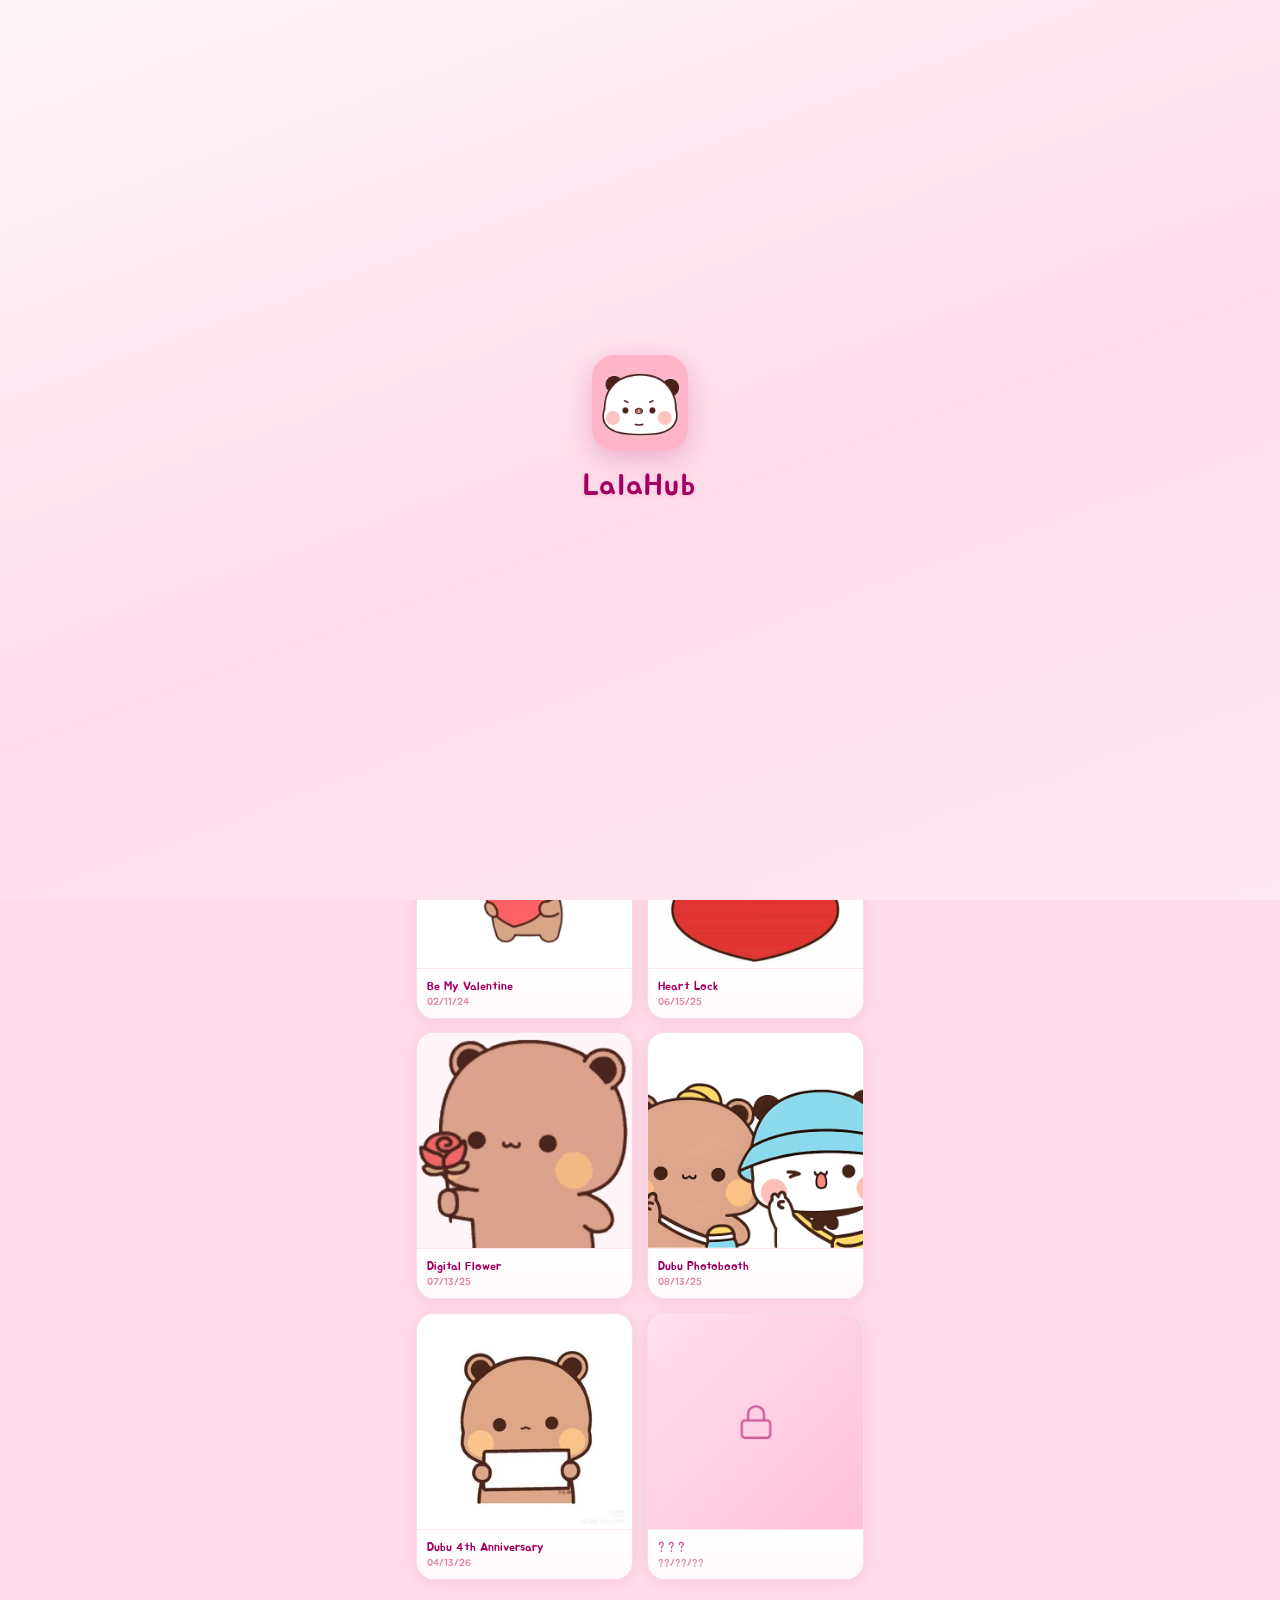
<file: index.html>
<!DOCTYPE html>
<html lang="en">

<head>
  <meta charset="UTF-8" />
  <meta name="viewport"
    content="width=device-width, initial-scale=1.0, maximum-scale=1.0, user-scalable=no, viewport-fit=cover" />
  <meta name="theme-color" content="#f78da7">
  <meta name="apple-mobile-web-app-capable" content="yes">
  <meta name="apple-mobile-web-app-status-bar-style" content="black-translucent">
  <meta name="apple-mobile-web-app-title" content="LalaHub">
  <link rel="preload" href="fonts/Jua-Regular.woff2" as="font" type="font/woff2" crossorigin>
  <title>LalaHub</title>
  <link rel="stylesheet" href="style.css" />
  <link rel="manifest" href="manifest.json" />
  <link rel="icon" sizes="192x192" href="icon-192.png" />
  <link rel="icon" sizes="512x512" href="icon-512.png" />
  <link rel="apple-touch-icon" sizes="180x180" href="icon-180.png" />
</head>

<body>
  <audio id="bg-music" loop preload="auto">
    <source src="music.mp3" type="audio/mpeg" />
  </audio>

  <header class="app-header">
    <div class="header-inner">
      <img src="icon-192.png" alt="LalaHub" class="header-logo" />
      <h1 class="header-title">LalaHub</h1>
      <button id="force-update" class="update-icon" aria-label="Force update">
        <svg xmlns="http://www.w3.org/2000/svg" width="18" height="18" viewBox="0 0 24 24" fill="none"
          stroke="currentColor" stroke-width="2" stroke-linecap="round" stroke-linejoin="round">
          <path d="M21 12a9 9 0 1 1-9-9c2.52 0 4.93 1 6.74 2.74L21 8" />
          <path d="M21 3v5h-5" />
        </svg>
      </button>
    </div>
  </header>

  <div class="deco-bg" aria-hidden="true">
    <span class="dh dh1">
      <svg xmlns="http://www.w3.org/2000/svg" viewBox="0 0 24 24" fill="currentColor">
        <path
          d="M12 21.35l-1.45-1.32C5.4 15.36 2 12.28 2 8.5 2 5.42 4.42 3 7.5 3c1.74 0 3.41.81 4.5 2.09C13.09 3.81 14.76 3 16.5 3 19.58 3 22 5.42 22 8.5c0 3.78-3.4 6.86-8.55 11.54L12 21.35z" />
      </svg>
    </span>
    <span class="dh dh2">
      <svg xmlns="http://www.w3.org/2000/svg" viewBox="0 0 24 24" fill="currentColor">
        <path
          d="M19 9l1.25-2.75L23 5l-2.75-1.25L19 1l-1.25 2.75L15 5l2.75 1.25L19 9zm-7.5.5L9 4 6.5 9.5 1 12l5.5 2.5L9 20l2.5-5.5L17 12l-5.5-2.5zM19 15l-1.25 2.75L15 19l2.75 1.25L19 23l1.25-2.75L23 19l-2.75-1.25L19 15z" />
      </svg>
    </span>
    <span class="dh dh3">
      <svg xmlns="http://www.w3.org/2000/svg" viewBox="0 0 24 24" fill="currentColor">
        <path
          d="M12 21.35l-1.45-1.32C5.4 15.36 2 12.28 2 8.5 2 5.42 4.42 3 7.5 3c1.74 0 3.41.81 4.5 2.09C13.09 3.81 14.76 3 16.5 3 19.58 3 22 5.42 22 8.5c0 3.78-3.4 6.86-8.55 11.54L12 21.35z" />
      </svg>
    </span>
    <span class="dh dh4">
      <svg xmlns="http://www.w3.org/2000/svg" viewBox="0 0 24 24" fill="currentColor">
        <path d="M12 17.27L18.18 21l-1.64-7.03L22 9.24l-7.19-.61L12 2 9.19 8.63 2 9.24l5.46 4.73L5.82 21z" />
      </svg>
    </span>
    <span class="dh dh5">
      <svg xmlns="http://www.w3.org/2000/svg" viewBox="0 0 24 24" fill="currentColor">
        <path
          d="M12 21.35l-1.45-1.32C5.4 15.36 2 12.28 2 8.5 2 5.42 4.42 3 7.5 3c1.74 0 3.41.81 4.5 2.09C13.09 3.81 14.76 3 16.5 3 19.58 3 22 5.42 22 8.5c0 3.78-3.4 6.86-8.55 11.54L12 21.35z" />
      </svg>
    </span>
  </div>

  <main class="content">

    <section class="section">
      <div class="section-header">
        <span class="section-icon">
          <svg xmlns="http://www.w3.org/2000/svg" viewBox="0 0 24 24" fill="currentColor">
            <path
              d="M21.58 16.09l-1.09-7.66C20.21 6.46 18.52 5 16.53 5H7.47C5.48 5 3.79 6.46 3.51 8.43l-1.09 7.66C2.2 17.63 3.39 19 4.94 19c.68 0 1.32-.27 1.8-.75L9 16h6l2.25 2.25c.48.48 1.13.75 1.8.75 1.56 0 2.75-1.37 2.53-2.91zM11 11H9v2H8v-2H6v-1h2V8h1v2h2v1zm4 1c-.55 0-1-.45-1-1s.45-1 1-1 1 .45 1 1-.45 1-1 1zm2-3c-.55 0-1-.45-1-1s.45-1 1-1 1 .45 1 1-.45 1-1 1z" />
          </svg>
        </span>
        <span class="section-title">Games</span>
      </div>
      <div class="grid">
        <div class="game-card">
          <a href="Dubu_Memory_Match/index.html">
            <div class="card-img-wrap">
              <img src="Hub_Images/Dubu_Memory_Match.png" alt="Dubu Memory Match" loading="lazy" />
            </div>
            <div class="card-info">
              <p class="card-name">Dubu Memory Match</p>
              <p class="card-date">09/17/24</p>
            </div>
          </a>
        </div>
        <div class="game-card">
          <a href="Guess_Bubus_Emotions/index.html">
            <div class="card-img-wrap">
              <img src="Hub_Images/Guess_Bubus_Emotions.png" alt="Guess Bubu's Emotions" loading="lazy" />
            </div>
            <div class="card-info">
              <p class="card-name">Guess Bubu's Emotions</p>
              <p class="card-date">10/06/24</p>
            </div>
          </a>
        </div>
        <div class="game-card">
          <a href="Dubu_Maze/index.html">
            <div class="card-img-wrap">
              <img src="Hub_Images/Dubu_Maze.png" alt="Dubu Maze" loading="lazy" />
            </div>
            <div class="card-info">
              <p class="card-name">Dubu Maze</p>
              <p class="card-date">09/02/25</p>
            </div>
          </a>
        </div>
      </div>
    </section>

    <section class="section">
      <div class="section-header">
        <span class="section-icon">
          <svg xmlns="http://www.w3.org/2000/svg" viewBox="0 0 24 24" fill="currentColor">
            <path
              d="M19 9l1.25-2.75L23 5l-2.75-1.25L19 1l-1.25 2.75L15 5l2.75 1.25L19 9zm-7.5.5L9 4 6.5 9.5 1 12l5.5 2.5L9 20l2.5-5.5L17 12l-5.5-2.5zM19 15l-1.25 2.75L15 19l2.75 1.25L19 23l1.25-2.75L23 19l-2.75-1.25L19 15z" />
          </svg>
        </span>
        <span class="section-title">Specials</span>
      </div>
      <div class="grid">
        <div class="game-card">
          <a href="Be_My_Valentine/index.html">
            <div class="card-img-wrap">
              <img src="Hub_Images/Be_My_Valentine.png" alt="Be My Valentine" loading="lazy" />
            </div>
            <div class="card-info">
              <p class="card-name">Be My Valentine</p>
              <p class="card-date">02/11/24</p>
            </div>
          </a>
        </div>
        <div class="game-card">
          <a href="Heart_Lock/index.html">
            <div class="card-img-wrap">
              <img src="Hub_Images/Heart_Lock.png" alt="Heart Lock" loading="lazy" />
            </div>
            <div class="card-info">
              <p class="card-name">Heart Lock</p>
              <p class="card-date">06/15/25</p>
            </div>
          </a>
        </div>
        <div class="game-card">
          <a href="Digital_Flower/index.html">
            <div class="card-img-wrap">
              <img src="Hub_Images/Digital_Flower.png" alt="Digital Flower" loading="lazy" />
            </div>
            <div class="card-info">
              <p class="card-name">Digital Flower</p>
              <p class="card-date">07/13/25</p>
            </div>
          </a>
        </div>
        <div class="game-card">
          <a href="Dubu_Photobooth/index.html">
            <div class="card-img-wrap">
              <img src="Hub_Images/Dubu_Photobooth.png" alt="Dubu Photobooth" loading="lazy" />
            </div>
            <div class="card-info">
              <p class="card-name">Dubu Photobooth</p>
              <p class="card-date">08/13/25</p>
            </div>
          </a>
        </div>
        <div class="game-card">
          <a href="Dubu_4Anniversary/index.html">
            <div class="card-img-wrap">
              <img src="Hub_Images/Dubu_4Anniversary.jpg" alt="Dubu 4th Anniversary" loading="lazy" />
            </div>
            <div class="card-info">
              <p class="card-name">Dubu 4th Anniversary</p>
              <p class="card-date">04/13/26</p>
            </div>
          </a>
        </div>
        <div class="game-card game-card--secret" id="secret-card">
          <a href="secret/index.html">
            <div class="card-img-wrap card-img-wrap--locked">
              <span class="lock-icon">
                <svg xmlns="http://www.w3.org/2000/svg" viewBox="0 0 24 24" fill="none" stroke="currentColor"
                  stroke-width="1.5" stroke-linecap="round" stroke-linejoin="round">
                  <rect x="3" y="11" width="18" height="11" rx="2" />
                  <path d="M7 11V7a5 5 0 0 1 10 0v4" />
                </svg>
              </span>
            </div>
            <div class="card-info">
              <p class="card-name card-name--secret">???</p>
              <p class="card-date">??/??/??</p>
            </div>
          </a>
        </div>
      </div>
    </section>

  </main>

  <script src="script.js"></script>
  <script>
    if ('serviceWorker' in navigator) {
      navigator.serviceWorker.register('service-worker.js');
    }
  </script>
</body>

</html>
</file>
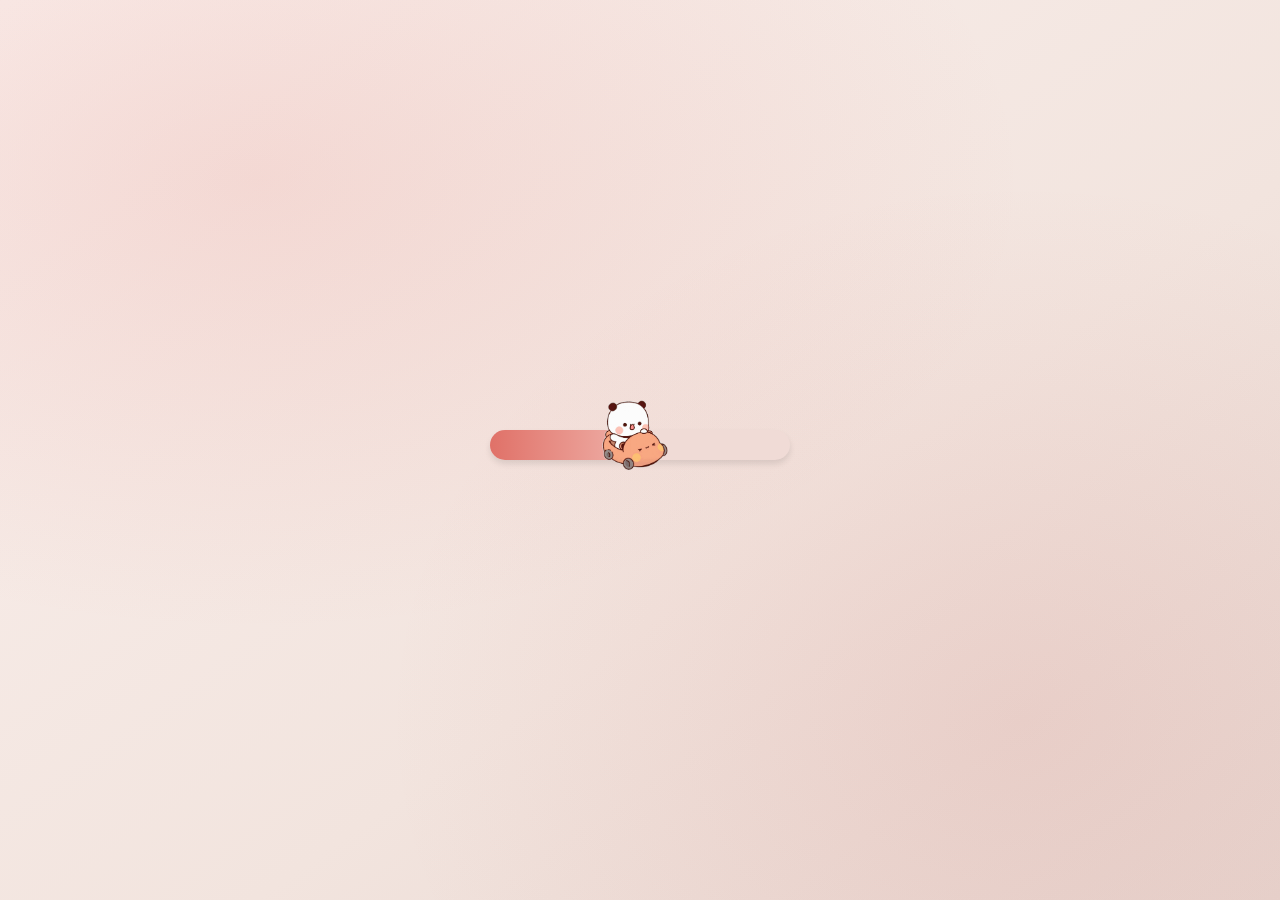
<file: Be_My_Valentine/index.html>
<!DOCTYPE html>
<html lang="en">

<head>
  <meta charset="UTF-8" />
  <meta name="viewport" content="width=device-width, initial-scale=1.0, maximum-scale=1.0, user-scalable=no, viewport-fit=cover" />
  <meta name="apple-mobile-web-app-capable" content="yes" />
  <meta name="apple-mobile-web-app-status-bar-style" content="default" />
  <meta name="theme-color" content="#faf0ed" />
  <link rel="manifest" href="manifest.json" />
  <title>Valentine's Date</title>
  <link rel="stylesheet" href="styles.css" />
</head>

<body oncontextmenu="return false">

  <!-- SVG sprite -->
  <svg style="display:none" aria-hidden="true" xmlns="http://www.w3.org/2000/svg">
    <defs>
      <symbol id="ico-heart" viewBox="0 0 20 18">
        <path
          d="M10 16.5C10 16.5 2 11 2 6C2 3.8 3.8 2 6 2C7.5 2 9 2.8 10 4C11 2.8 12.5 2 14 2C16.2 2 18 3.8 18 6C18 11 10 16.5 10 16.5Z" />
      </symbol>
    </defs>
  </svg>

  <!-- Decorative floating hearts -->
  <div class="bg-deco" aria-hidden="true">
    <svg class="deco-h deco-h--lg">
      <use href="#ico-heart" />
    </svg>
    <svg class="deco-h deco-h--md">
      <use href="#ico-heart" />
    </svg>
    <svg class="deco-h deco-h--sm">
      <use href="#ico-heart" />
    </svg>
    <svg class="deco-h deco-h--xs">
      <use href="#ico-heart" />
    </svg>
  </div>

  <!-- Loading screen -->
  <div id="loading-screen">
    <div class="progress-container">
      <div class="progress-wrapper">
        <div class="progress-bar" id="progress-fill"></div>
      </div>
      <img src="../loadingscreen.png" alt="" id="progress-icon">
      <div class="tap-text">Tap to continue</div>
    </div>
  </div>

  <audio id="bg-music" src="music.mp3" loop playsinline></audio>

  <button id="exit-button" class="hidden" onclick="exitGame()">
    <svg width="16" height="16" viewBox="0 0 24 24" fill="none" stroke="currentColor" stroke-width="2.5"
      stroke-linecap="round" stroke-linejoin="round">
      <path d="M3 12L12 3l9 9" />
      <path d="M5 10v9a1 1 0 0 0 1 1h4v-5h4v5h4a1 1 0 0 0 1-1v-9" />
    </svg>
    HOME
  </button>

  <!-- Index page -->
  <div id="page-index" class="page active">
    <div class="header">
      <video class="responsive-video" src="images/VALENTINE.mp4" muted loop playsinline></video>
      <p>WILL YOU BE MY VALENTINE?</p>
    </div>
    <div class="button-container">
      <button class="button btn-yes" id="yes-button" onclick="goTo('yes')">YES</button>
      <button class="button btn-no" onclick="handleNoClick()">NO</button>
    </div>
  </div>

  <!-- No page 1 -->
  <div id="page-no1" class="page">
    <div class="header">
      <p>WILL YOU BE MY VALENTINE?</p>
    </div>
    <div class="button-container">
      <button class="button btn-yes" onclick="goTo('yes')">YES</button>
      <button class="button btn-no" id="no-button-1" onclick="handleNoClick()">NO</button>
    </div>
    <div class="img-message">
      <p>I think you missed clicked 😅</p>
      <video class="responsive-video" src="images/NO1.mp4" muted loop playsinline></video>
    </div>
  </div>

  <!-- No page 2 -->
  <div id="page-no2" class="page">
    <div class="header">
      <p>WILL YOU BE MY VALENTINE?</p>
    </div>
    <div class="button-container">
      <button class="button btn-yes" onclick="goTo('yes')">YES</button>
      <button class="button btn-no" id="no-button-2" onclick="handleNoClick()">NO</button>
    </div>
    <div class="img-message">
      <p>You don't love me anymore? 😟</p>
      <video class="responsive-video" src="images/NO2.mp4" muted loop playsinline></video>
    </div>
  </div>

  <!-- No page 3 -->
  <div id="page-no3" class="page">
    <div class="header">
      <p>WILL YOU BE MY VALENTINE?</p>
    </div>
    <div class="button-container">
      <button class="button btn-yes" onclick="goTo('yes')">YES</button>
      <button class="button btn-yes-soft" onclick="goTo('yes')">YES</button>
    </div>
    <div class="img-message">
      <p>I know you're just messing with me 😚</p>
      <video class="responsive-video" src="images/NO3.mp4" muted loop playsinline></video>
    </div>
  </div>

  <!-- Yes page -->
  <div id="page-yes" class="page">
    <div class="header">
      <p>WILL YOU BE MY VALENTINE?</p>
    </div>
    <div class="button-container">
      <button class="button btn-yes" onclick="goTo('yes')">YES</button>
      <button class="button faded-button" onclick="resetGame()">LET ME THINK AGAIN</button>
    </div>
    <div id="fancy-message">
      <p>YEHEYY!!! 🎉 THANK YOU, MY BUBU!! 🥳💖</p>
      <video class="responsive-video" src="images/YES.mp4" muted loop playsinline></video>
    </div>
  </div>

  <script src="script.js"></script>
</body>

</html>
</file>
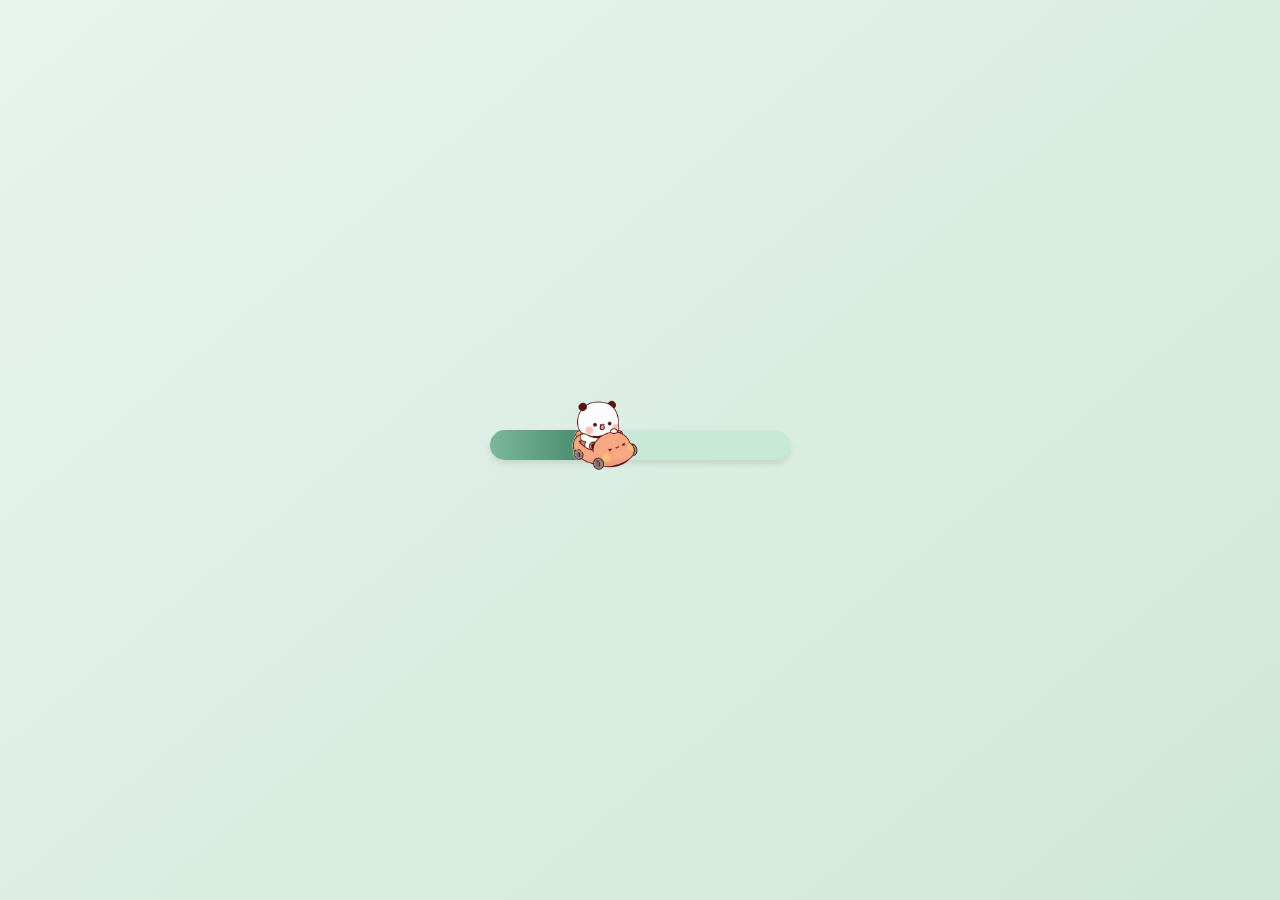
<file: Digital_Flower/index.html>
<!DOCTYPE html>
<html lang="en">

<head>
  <meta charset="UTF-8" />
  <meta name="viewport"
    content="width=device-width, initial-scale=1.0, maximum-scale=1.0, user-scalable=no, viewport-fit=cover" />
  <meta name="theme-color" content="#e8f4ee" />
  <meta name="apple-mobile-web-app-capable" content="yes" />
  <meta name="apple-mobile-web-app-status-bar-style" content="black-translucent" />
  <meta name="apple-mobile-web-app-title" content="Flower For Bubu" />
  <title>Flower For Bubu</title>
  <link rel="manifest" href="manifest.json" />
  <link rel="stylesheet" href="styles.css" />
  <script>
    if ('serviceWorker' in navigator) {
      window.addEventListener('load', () => navigator.serviceWorker.register('./sw.js').catch(() => { }));
    }
  </script>
</head>

<body oncontextmenu="return false">

  <div id="loading-screen">
    <div class="progress-container">
      <div class="progress-wrapper">
        <div class="progress-bar" id="progress-fill"></div>
      </div>
      <img src="../loadingscreen.png" alt="loader icon" id="progress-icon" />
      <div class="tap-text">Tap to continue...</div>
    </div>
  </div>

  <audio id="bg-music" src="music.mp3" loop playsinline></audio>

  <button id="exit-btn" class="hidden" onclick="exitGame()">
    <svg width="16" height="16" viewBox="0 0 24 24" fill="none" stroke="currentColor" stroke-width="2.5"
      stroke-linecap="round" stroke-linejoin="round">
      <path d="M3 12L12 3l9 9" />
      <path d="M5 10v9a1 1 0 0 0 1 1h4v-5h4v5h4a1 1 0 0 0 1-1v-9" />
    </svg>
    HOME
  </button>

  <main class="card">
    <h2>
      <svg class="title-icon" width="26" height="26" viewBox="0 0 26 26" fill="none" xmlns="http://www.w3.org/2000/svg"
        aria-hidden="true">
        <ellipse cx="13" cy="6.5" rx="3.8" ry="5.5" fill="#7ab89a" opacity="0.92" />
        <ellipse cx="13" cy="19.5" rx="3.8" ry="5.5" fill="#7ab89a" opacity="0.92" />
        <ellipse cx="6.5" cy="13" rx="5.5" ry="3.8" fill="#7ab89a" opacity="0.92" />
        <ellipse cx="19.5" cy="13" rx="5.5" ry="3.8" fill="#7ab89a" opacity="0.92" />
        <ellipse cx="8.5" cy="8.5" rx="3.8" ry="5.5" fill="#5a9e7c" opacity="0.78" transform="rotate(45 8.5 8.5)" />
        <ellipse cx="17.5" cy="8.5" rx="3.8" ry="5.5" fill="#5a9e7c" opacity="0.78" transform="rotate(-45 17.5 8.5)" />
        <ellipse cx="8.5" cy="17.5" rx="3.8" ry="5.5" fill="#5a9e7c" opacity="0.78" transform="rotate(-45 8.5 17.5)" />
        <ellipse cx="17.5" cy="17.5" rx="3.8" ry="5.5" fill="#5a9e7c" opacity="0.78" transform="rotate(45 17.5 17.5)" />
        <circle cx="13" cy="13" r="4.2" fill="#3a7d60" />
      </svg>
      Flower For Bubu
    </h2>
    <p class="subtitle"><span class="label">Dudu:</span> I have a gift for you &gt;:33</p>
    <div class="controls">
      <input type="text" id="commandInput" placeholder="type here..." autocomplete="off" spellcheck="false" />
      <button id="drawBtn">Send</button>
    </div>
    <div id="notification" class="hidden"></div>
  </main>

  <div class="rose-container hidden">
    <div class="rose" id="rose">
      <div class="flower">
        <div class="petal"></div>
        <div class="petal"></div>
        <div class="petal"></div>
        <div class="petal"></div>
        <div class="petal"></div>
      </div>
      <div class="leaf">
        <div class="stem"></div>
        <div class="leafs"></div>
        <div class="leafs"></div>
      </div>
    </div>
  </div>

  <script src="script.js"></script>
</body>

</html>
</file>
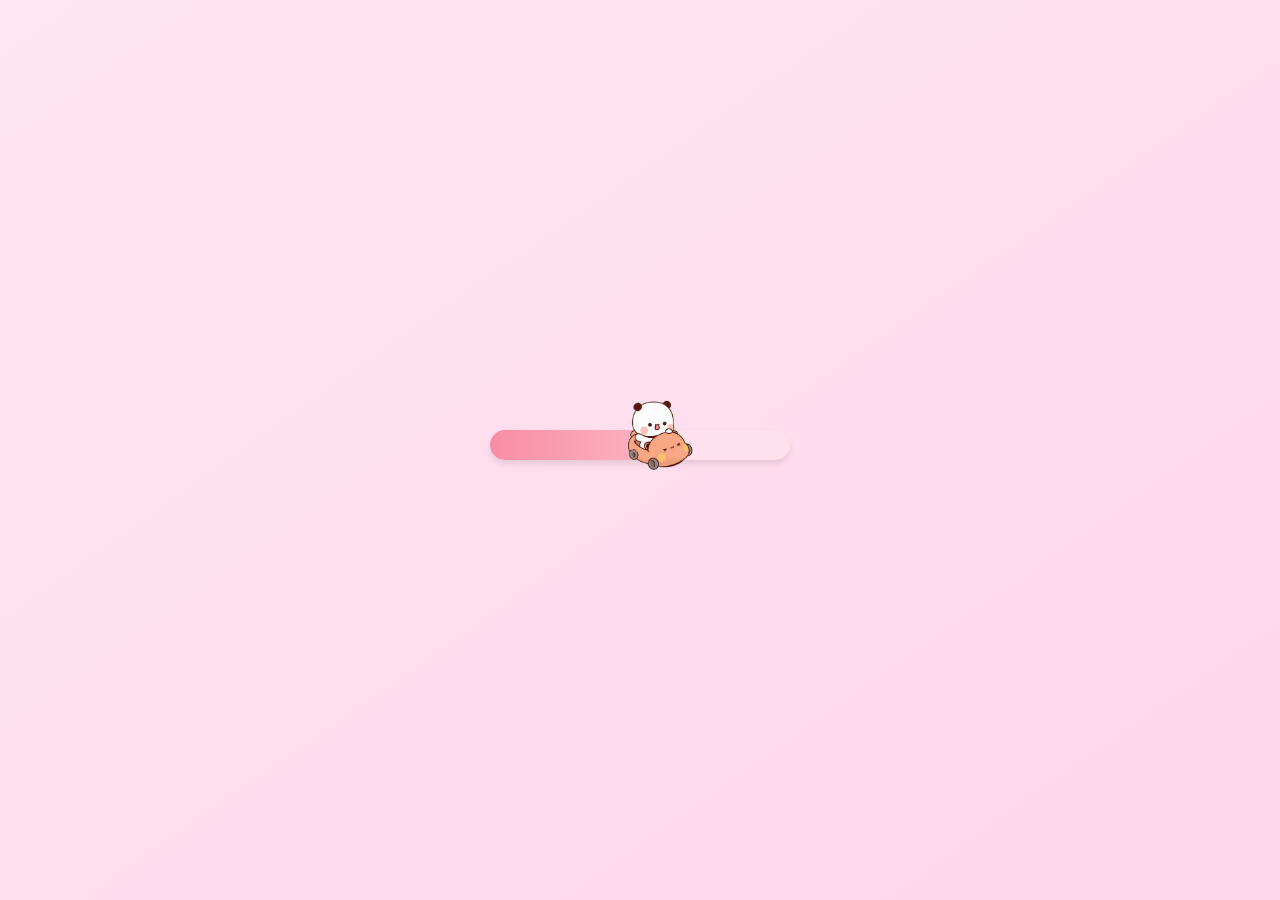
<file: Dubu_Maze/index.html>
<!DOCTYPE html>
<html lang="en">
<head>
<meta charset="UTF-8" />
<meta name="viewport" content="width=device-width, initial-scale=1.0, maximum-scale=1.0, user-scalable=no" />
<meta name="theme-color" content="#f78da7">
<meta name="apple-mobile-web-app-status-bar-style" content="black-translucent">
<meta name="apple-mobile-web-app-capable" content="yes">
<title>Dubu Maze</title>
<link rel="stylesheet" href="styles.css" />
<link href="https://fonts.googleapis.com/css2?family=Jua&display=swap" rel="stylesheet">
<link href="https://fonts.googleapis.com/icon?family=Material+Icons" rel="stylesheet">
</head>
<body oncontextmenu="return false">
<div class="bg-layer"></div>
<div id="loading-screen">
  <div class="progress-container">
    <div class="progress-wrapper">
      <div class="progress-bar" id="progress-fill"></div>
    </div>
    <img src="../loadingscreen.png" alt="loader icon" id="progress-icon">
    <div class="tap-text">Tap to continue...</div>
  </div>
</div>
<div id="win-popup" class="hidden">
  <div class="popup-content">
    <video class="popup-video" autoplay muted loop playsinline>
      <source src="Characters/find1.mp4" type="video/mp4">
    </video>
    <p class="popup-desc">Dudu finally found Bubu! But Bubu<br>is still angry and keep on pushing dudu away.<br>Bubu run away again.</p>
    <div class="popup-buttons">
      <button id="giveup-btn">Give Up</button>
      <button id="again-btn">Find Bubu Again</button>
    </div>
  </div>
</div>
<div id="win-popup-2" class="hidden">
  <div class="popup-content">
    <video class="popup-video" autoplay muted loop playsinline>
      <source src="Characters/find2.mp4" type="video/mp4">
    </video>
    <p class="popup-desc">Dudu stop bubu from running away again<br>and forced bubu to listen to him first.<br>Bubu is crying but still listening to dudu.</p>
    <button id="next-btn">Next</button>
  </div>
</div>
<div id="assurance-popup" class="hidden">
  <div class="popup-content">
    <video class="popup-video" autoplay muted loop playsinline>
      <source src="Characters/Assurance.mp4" type="video/mp4">
    </video>
    <p class="popup-desc">As Dudu and Bubu hugged, Dudu told Bubu<br>that he loves her so much and will never leave<br>her, even if she tries to push him away.</p>
    <button id="resolution-btn">Resolution</button>
  </div>
</div>
<div id="resolution-popup" class="hidden">
  <div class="popup-content">
    <video class="popup-video" autoplay muted loop playsinline>
      <source src="Characters/Resolution.mp4" type="video/mp4">
    </video>
    <p class="popup-desc">Both Bubu and Dudu apologized. They were<br>happy to be together again and promised that<br>what happened would never happen again.</p>
    <button id="end-btn">THE END</button>
  </div>
</div>
<div id="intro-screen" class="intro">
  <h1>Dubu Maze</h1>
  <p>Bubu pushed Dudu away again, so now <br>Dudu has to find Bubu in the maze and<br>cuddle up to make things right. Guide<br>Dudu through the maze. Good luck!</p>
  <video class="intro-video" autoplay muted loop playsinline>
    <source src="intro.mp4" type="video/mp4">
  </video>
  <p class="note"><strong>Note:</strong> Use arrow keys to move.</p>
  <button id="play-btn">Find Bubu</button>
</div>
<canvas id="mazeCanvas"></canvas>
<div id="mobile-controls" class="hidden">
  <div class="dpad" aria-label="Directional pad">
    <button class="arrow-btn up" data-dir="up" aria-label="Move up">
      <span class="material-icons">keyboard_arrow_up</span>
    </button>
    <button class="arrow-btn left" data-dir="left" aria-label="Move left">
      <span class="material-icons">keyboard_arrow_left</span>
    </button>
    <button class="arrow-btn right" data-dir="right" aria-label="Move right">
      <span class="material-icons">keyboard_arrow_right</span>
    </button>
    <button class="arrow-btn down" data-dir="down" aria-label="Move down">
      <span class="material-icons">keyboard_arrow_down</span>
    </button>
  </div>
</div>
<audio id="bg-music" src="music.mp3" loop playsinline></audio>
<button id="exit-btn" class="hidden" onclick="exitGame()">EXIT GAME</button>
<script src="script.js"></script>
</body>
</html>
</file>
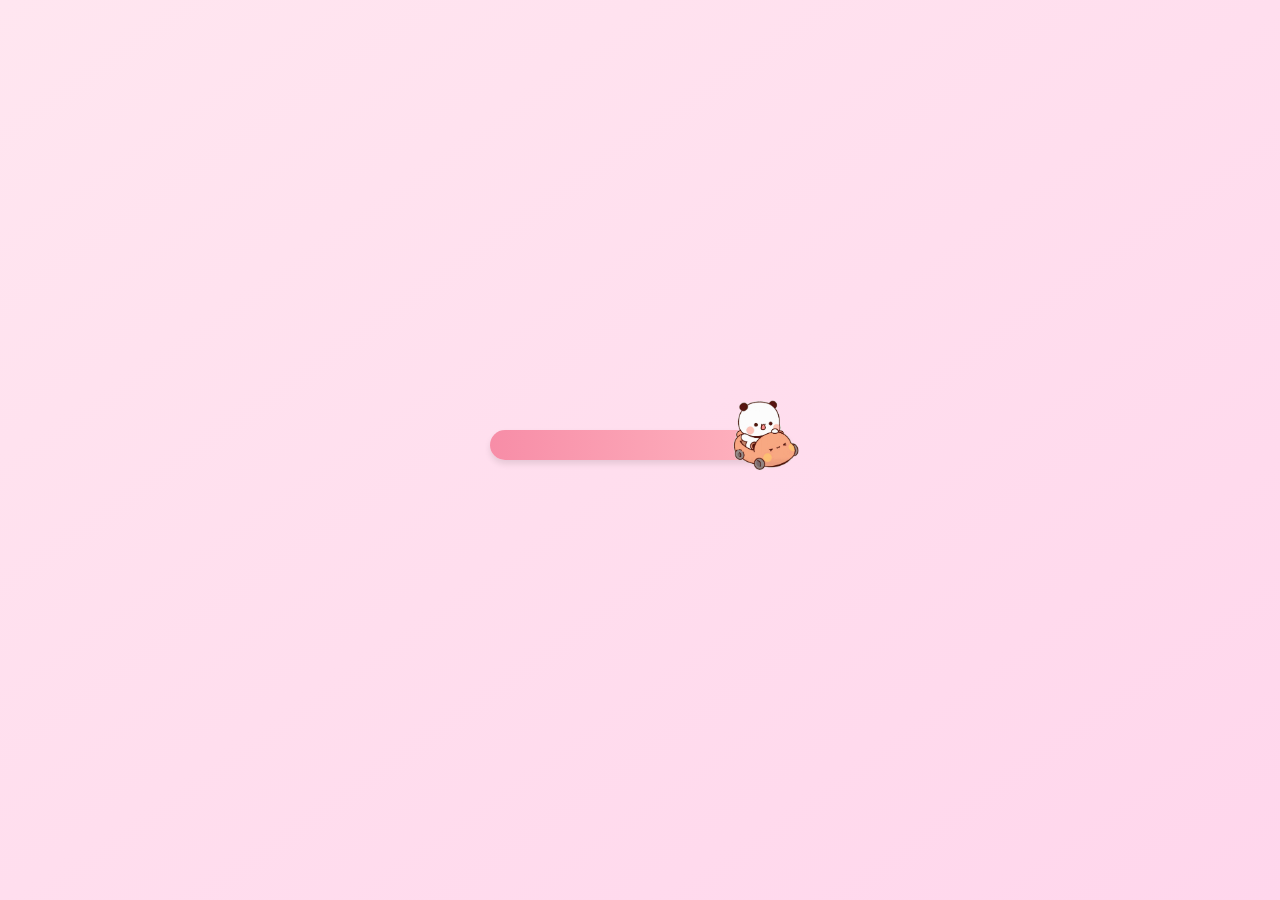
<file: Dubu_Memory_Match/index.html>
<!DOCTYPE html>
<html lang="en">
<head>
  <meta charset="UTF-8">
  <meta name="viewport" content="width=device-width, initial-scale=1.0, maximum-scale=1.0, user-scalable=no">
  <meta http-equiv="Cache-Control" content="no-store">
  <title>Dubu Memory Match</title>
  <link rel="stylesheet" href="styles.css">
  <link href="https://fonts.googleapis.com/css2?family=Jua&display=swap" rel="stylesheet">
</head>
<body oncontextmenu="return false">
  <div id="loading-screen">
    <div class="progress-container">
      <div class="progress-wrapper">
        <div class="progress-bar" id="progress-fill"></div>
      </div>
      <img src="../loadingscreen.png" alt="loader icon" id="progress-icon">
      <div class="tap-text">Tap to continue...</div>
    </div>
  </div>
  <audio id="bg-music" src="music.mp3" loop playsinline></audio>
  <button id="exit-button">EXIT GAME</button>
  <h1>🧠 Dubu Memory Match</h1>
  <div class="game-board" id="gameBoard"></div>
  <div id="winDialog" class="dialog hidden">
    <div class="dialog-content">
      <p>Yeheyyy you won! Can I be your BANA DUDU again please? >:3</p>
      <button id="noButton">no</button>
      <button id="yesButton">YES!</button>
    </div>
  </div>
  <div id="doubleNyeheyyySection" class="hidden">
    <div class="nyeheyyy-content">
      <video autoplay loop muted playsinline class="nyeheyyy-gif">
        <source src="Yeheyyy.mp4" type="video/mp4">
        Your browser does not support the video tag.
      </video>
      <h2>DOUBLE NYEHEYYY!!</h2>
      <button id="letterButton">LETTER FROM DUDU</button>
    </div>
  </div>
  <div id="letterFromDuduContainer" class="hidden">
    <img id="letterFromDuduImage" src="secret.png" alt="Letter from Dudu" loading="lazy">
    <button id="playAgainButton">Play Again</button>
  </div>
  <script src="script.js"></script>
</body>
</html>
</file>
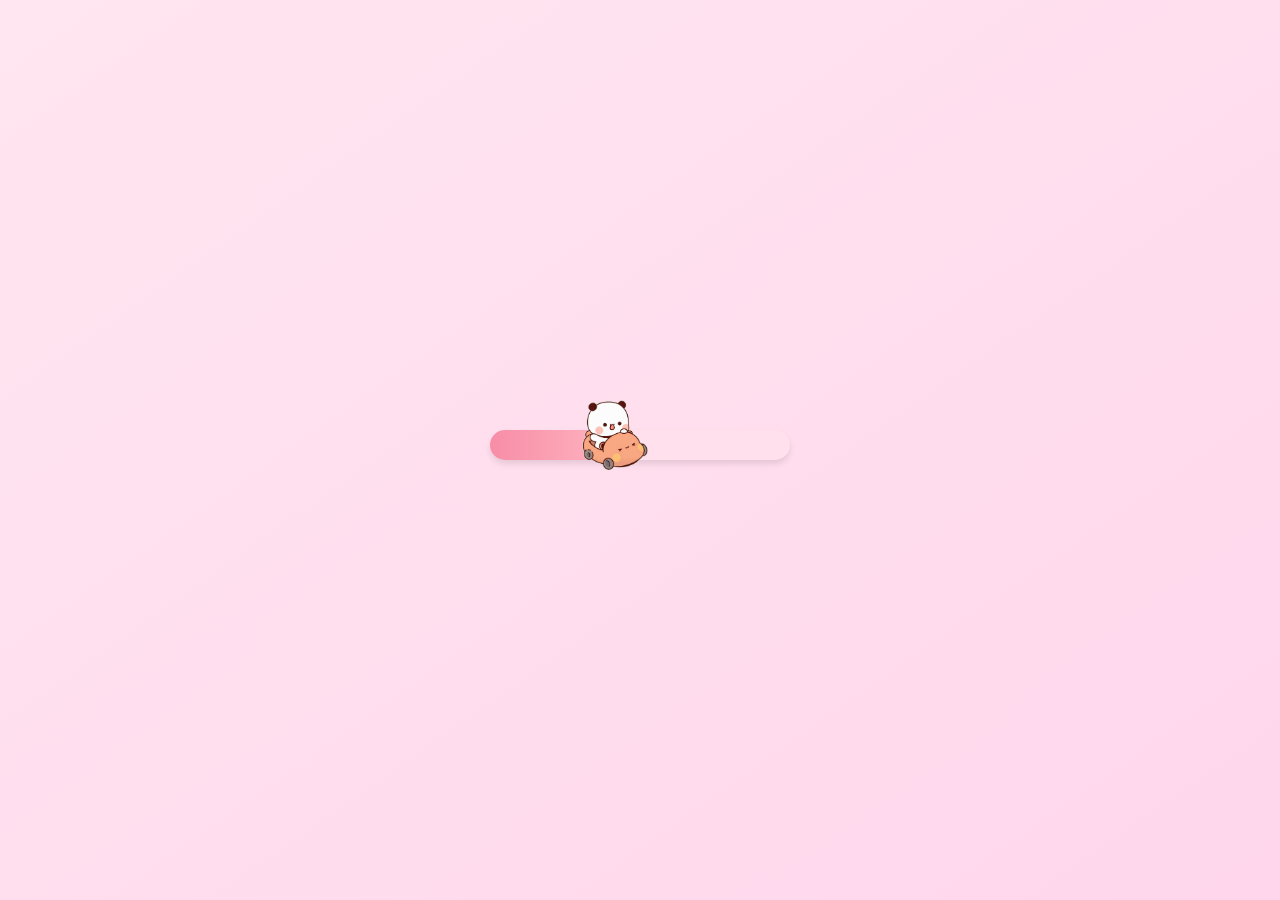
<file: Dubu_Photobooth/index.html>
<!DOCTYPE html>
<html lang="en">
<head>
<meta charset="UTF-8" />
<meta name="viewport" content="width=device-width, initial-scale=1.0, maximum-scale=1.0, user-scalable=no" />
<meta name="theme-color" content="#f78da7">
<meta name="apple-mobile-web-app-status-bar-style" content="black-translucent">
<meta name="apple-mobile-web-app-capable" content="yes">
<title>Dubu Photobooth</title>
<link rel="stylesheet" href="styles.css" />
<link href="https://fonts.googleapis.com/css2?family=Jua&display=swap" rel="stylesheet">
<link href="https://fonts.googleapis.com/icon?family=Material+Icons" rel="stylesheet">
</head>
<body oncontextmenu="return false">
<div class="bg-layer"></div>
<div id="loading-screen">
  <div class="progress-container">
    <div class="progress-wrapper">
      <div class="progress-bar" id="progress-fill"></div>
    </div>
    <img src="../loadingscreen.png" alt="loader icon" id="progress-icon">
    <div class="tap-text">Tap to continue...</div>
  </div>
</div>
<audio id="bg-music" src="music.mp3" loop playsinline></audio>
<button id="exit-btn" class="hidden" onclick="exitGame()">EXIT GAME</button>
<img id="photobooth" src="photobooth.png" alt="PhotoBooth" />
<div id="tap-overlay">
  <span class="material-icons tap-icon first-tap" id="first-tap">touch_app</span>
  <span class="material-icons tap-icon second-tap" id="second-tap">touch_app</span>
</div>
<div id="claim-screen">
  <img src="claim.png" alt="Claim Screen" />
  <button id="back-from-claim" class="back-btn">BACK</button>
</div>
<div id="screen-container" class="hidden">
  <img id="screen-bg" src="screen.png" alt="Screen Background" />
  <button id="back-from-screen" class="back-btn">BACK</button>
  <div id="selector-ui">
    <div class="avatar-area">
      <img id="avatar-img" src="img/Haru.png" alt="Avatar" />
      <div class="btn-wrapper">
        <button id="next-btn">›</button>
        <button id="print-btn">PRINT</button>
      </div>
    </div>
  </div>
</div>
<script src="script.js"></script>
</body>
</html>
</file>
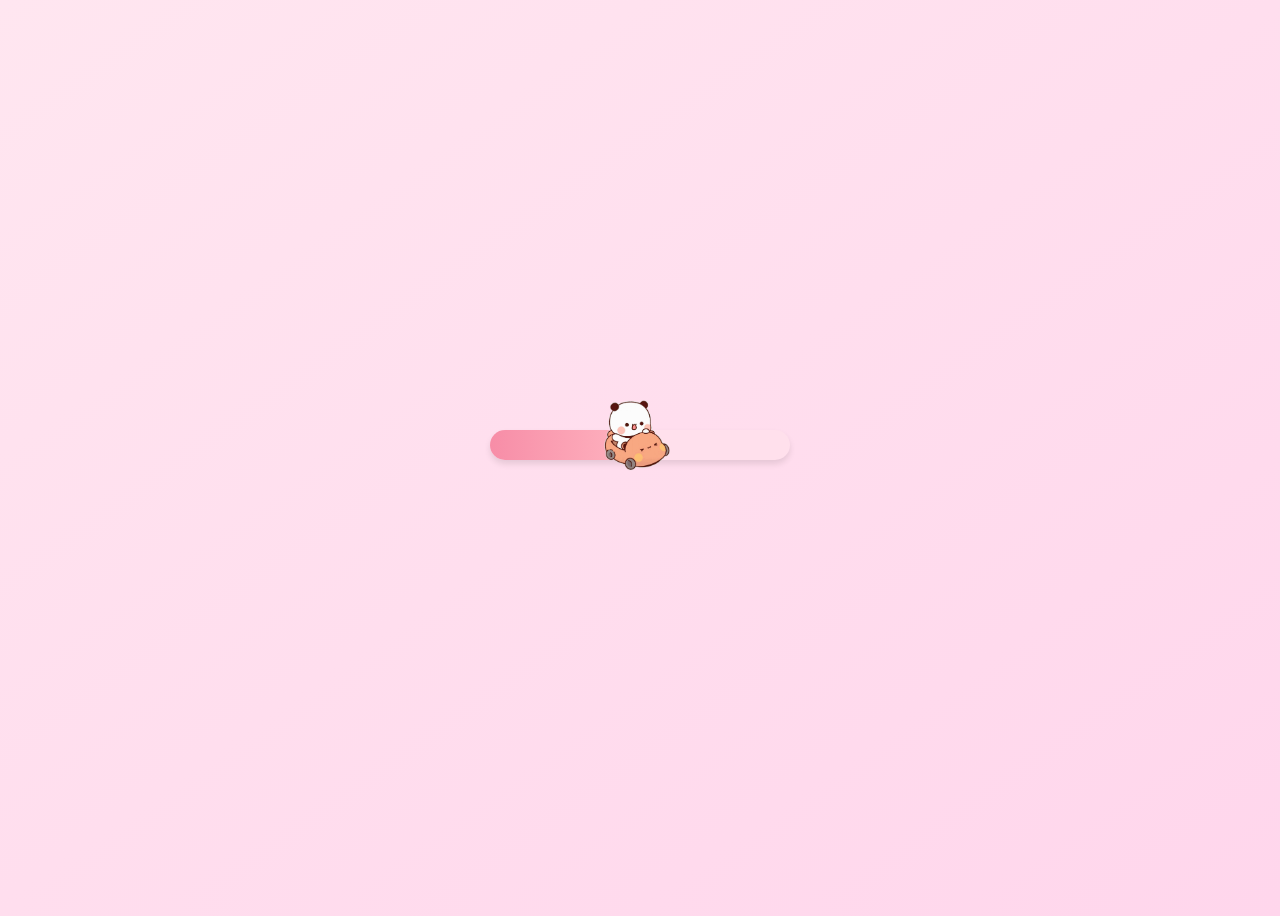
<file: Guess_Bubus_Emotions/index.html>
<!DOCTYPE html>
<html lang="en">
<head>
  <meta charset="UTF-8">
  <meta name="viewport" content="width=device-width, initial-scale=1.0, user-scalable=no, maximum-scale=1.0">
  <title>Guess Bubu's Feelings</title>
  <link rel="stylesheet" href="styles.css">
  <link href="https://fonts.googleapis.com/css2?family=Jua&display=swap" rel="stylesheet">
</head>
<body>
  <div id="loading-screen">
    <div class="progress-container">
      <div class="progress-wrapper">
        <div class="progress-bar" id="progress-fill"></div>
      </div>
      <img src="../loadingscreen.png" alt="loader icon" id="progress-icon">
      <div class="tap-text">Tap to continue...</div>
    </div>
  </div>
  <audio id="bg-music" src="music.mp3" loop playsinline></audio>
  <button id="exit-game">EXIT GAME</button>
  <div class="game-container">
    <h1>Guess Bubu's Emotions/Feelings</h1>
    <div class="note">You are Dudu, and your mission is to immediately detect Bubu's feeling, or else he will bring disaster in Dudu and Bubu's world!!!</div>
    <video id="intro-image" class="center-image" src="Dbp/impostor.mp4" autoplay muted playsinline loop></video>
    <div class="level-timer" id="level-timer-container">
      <div>Level: <span id="level-count">0</span></div>
      <div>Time Remaining: <span id="timer">02:00</span></div>
    </div>
    <video id="random-image" src="" class="center-image" autoplay muted playsinline></video>
    <input type="text" id="guess-input" placeholder="Enter your guess...">
    <button id="submit-guess">Submit</button>
    <button id="new-image">Give Up</button>
    <button id="start-game">Save Dudu and Bubu's World</button>
    <button id="dont-save">Don't Save Dudu and Bubu's World</button>
    <div id="message"></div>
    <div id="game-over" style="display:none;">
      <video src="Dbp/leave.mp4" id="game-over-image" autoplay muted playsinline loop></video>
      <p>Dudu didn't make Bubu happy on time (Bubu is impatient). Bubu leaves Dudu.</p>
      <button id="time-travel-back">Go Back</button>
    </div>
    <div id="level-10-screen" style="display:none;">
      <video src="Dbp/win.mp4" id="level-10-image" autoplay muted playsinline loop></video>
      <p>Congratulations! You've reached Level 10. You saved Dudu and Bubu's World!</p>
      <p>HAPPY BIRTHDAY PANGGAA... MWEHEHEHE!!!! >:DDD 🎉🎊🎂🎊🎉</p>
      <button id="play-again">Play Again</button>
    </div>
  </div>
  <script src="script.js"></script>
</body>
</html>
</file>
<file: style.css>
/* ── Self-hosted Jua ── */
@font-face {
  font-family: 'Jua';
  src: url('fonts/Jua-Regular.woff2') format('woff2'),
       url('fonts/Jua-Regular.ttf')   format('truetype');
  font-weight: 400;
  font-style: normal;
  font-display: swap;
}

:root {
  --pink-lightest: #fff5f9;
  --pink-light:    #ffe0ee;
  --pink-mid:      #ffc0d9;
  --pink-strong:   #f78da7;
  --pink-deep:     #d45487;
  --pink-dark:     #a20060;
  --white:         #ffffff;
  --shadow-card:   0 2px 14px rgba(162, 0, 96, 0.10);
  --shadow-header: 0 1px 12px rgba(162, 0, 96, 0.08);
  --radius-card:   18px;
  --radius-pill:   999px;
  --safe-top:      env(safe-area-inset-top, 0px);
  --safe-bottom:   env(safe-area-inset-bottom, 0px);
  --safe-left:     env(safe-area-inset-left, 0px);
  --safe-right:    env(safe-area-inset-right, 0px);
}

/* ── Reset ── */
*, *::before, *::after {
  margin: 0;
  padding: 0;
  box-sizing: border-box;
  -webkit-user-select: none;
  user-select: none;
  -webkit-tap-highlight-color: transparent;
  touch-action: manipulation;
}

html {
  height: 100%;
  height: -webkit-fill-available;
  /* Fallback color fills iOS rubber-band area above/below content */
  background: #ffdcea;
  overscroll-behavior: none;
}

/* position:fixed pseudo-element renders the gradient as a stable viewport layer.
   background-attachment:fixed is intentionally avoided — broken on iOS Safari. */
body::before {
  content: '';
  position: fixed;
  inset: 0;
  background: linear-gradient(160deg, #fff5f9 0%, #ffdcea 55%, #ffe8f2 100%);
  z-index: -1;
  pointer-events: none;
}

body {
  font-family: 'Jua', sans-serif;
  background: transparent;
  min-height: 100vh;
  min-height: -webkit-fill-available;
  overflow-x: hidden;
  overscroll-behavior: none;
  padding-top: var(--safe-top);
  padding-bottom: var(--safe-bottom);
  padding-left: var(--safe-left);
  padding-right: var(--safe-right);
}

/* ── Header ── */
.app-header {
  position: sticky;
  top: 0;
  z-index: 100;
  background: rgba(255, 245, 249, 0.82);
  backdrop-filter: blur(14px);
  -webkit-backdrop-filter: blur(14px);
  border-bottom: 1px solid rgba(212, 84, 135, 0.14);
  box-shadow: var(--shadow-header);
  padding: 0.7rem 1rem;
  /* Contain header repaints */
  contain: layout style;
}

.header-inner {
  max-width: 480px;
  margin: 0 auto;
  display: flex;
  align-items: center;
  gap: 0.65rem;
}

.header-logo {
  width: 34px;
  height: 34px;
  border-radius: 10px;
  object-fit: cover;
  flex-shrink: 0;
  box-shadow: 0 2px 8px rgba(162, 0, 96, 0.18);
  animation: popFade 0.5s ease-out both;
}

.header-title {
  flex: 1;
  font-size: 1.25rem;
  color: var(--pink-dark);
  text-shadow: 0 1px 3px rgba(255, 105, 180, 0.25);
  animation: popFade 0.55s ease-out both;
}

@keyframes popFade {
  from { opacity: 0; transform: scale(0.8); }
  to   { opacity: 1; transform: scale(1);   }
}

/* ── Force update button ── */
.update-icon {
  cursor: pointer;
  color: var(--pink-dark);
  background: var(--pink-light);
  border: 1.5px solid var(--pink-deep);
  border-radius: 50%;
  width: 34px;
  height: 34px;
  display: flex;
  align-items: center;
  justify-content: center;
  flex-shrink: 0;
  padding: 0;
  transition: transform 0.15s ease, background 0.15s ease;
}

.update-icon:active,
.update-icon.spinning {
  transform: scale(0.88);
  background: var(--pink-mid);
}

.update-icon.spinning {
  animation: spinOnce 0.45s ease-in-out;
}

@keyframes spinOnce {
  from { transform: rotate(0deg)   scale(0.88); }
  to   { transform: rotate(360deg) scale(1);    }
}

/* ── Decorative background icons ── */
.deco-bg {
  position: fixed;
  inset: 0;
  pointer-events: none;
  overflow: hidden;
  z-index: 0;
  contain: strict;
}

.dh {
  position: absolute;
  color: rgba(212, 84, 135, 0.10);
  animation: floatDeco linear infinite;
  bottom: -60px;
  display: flex;
  will-change: transform, opacity;
}

.dh svg {
  width: 1em;
  height: 1em;
}

.dh1 { font-size: 30px; left: 4%;  animation-duration: 9s;  animation-delay: 0s;   }
.dh2 { font-size: 22px; left: 22%; animation-duration: 12s; animation-delay: 3s;   }
.dh3 { font-size: 26px; left: 55%; animation-duration: 10s; animation-delay: 1.5s; }
.dh4 { font-size: 18px; left: 75%; animation-duration: 13s; animation-delay: 5s;   }
.dh5 { font-size: 20px; left: 90%; animation-duration: 8s;  animation-delay: 2.5s; }

@keyframes floatDeco {
  0%   { transform: translateY(0)      rotate(0deg);  opacity: 0;   }
  8%   { opacity: 1; }
  92%  { opacity: 0.7; }
  100% { transform: translateY(-110vh) rotate(25deg); opacity: 0;   }
}

/* ── Main content ── */
.content {
  position: relative;
  z-index: 1;
  max-width: 480px;
  margin: 0 auto;
  padding: 1.25rem 1rem 4rem;
}

/* ── Section ── */
.section {
  margin-bottom: 2rem;
}

.section-header {
  display: flex;
  align-items: center;
  gap: 0.45rem;
  margin-bottom: 0.9rem;
  padding: 0.4rem 1rem 0.4rem 0.8rem;
  background: linear-gradient(90deg, var(--pink-light) 0%, transparent 100%);
  border-left: 3px solid var(--pink-deep);
  border-radius: 0 var(--radius-pill) var(--radius-pill) 0;
}

.section-icon {
  width: 20px;
  height: 20px;
  color: var(--pink-dark);
  display: flex;
  flex-shrink: 0;
}

.section-icon svg {
  width: 100%;
  height: 100%;
}

.section-title {
  font-size: 0.95rem;
  color: var(--pink-dark);
  letter-spacing: 0.04em;
}

/* ── Grid ── */
.grid {
  display: grid;
  grid-template-columns: repeat(2, 1fr);
  gap: 0.85rem;
}

/* ── Cards ── */
.game-card {
  background: var(--white);
  border: 1.5px solid rgba(212, 84, 135, 0.2);
  border-radius: var(--radius-card);
  box-shadow: var(--shadow-card);
  overflow: hidden;
  opacity: 0;
  transform: translateY(18px);
  animation: cardIn 0.45s ease forwards;
  transition: transform 0.12s ease, box-shadow 0.12s ease;
  will-change: transform, opacity;
  contain: layout style;
}

.game-card:active {
  transform: scale(0.95) translateY(0) !important;
  box-shadow: 0 1px 6px rgba(162, 0, 96, 0.08);
}

/* Stagger — Games section */
.section:nth-child(1) .game-card:nth-child(1) { animation-delay: 0.08s; }
.section:nth-child(1) .game-card:nth-child(2) { animation-delay: 0.16s; }
.section:nth-child(1) .game-card:nth-child(3) { animation-delay: 0.24s; }

/* Stagger — Specials section */
.section:nth-child(2) .game-card:nth-child(1) { animation-delay: 0.30s; }
.section:nth-child(2) .game-card:nth-child(2) { animation-delay: 0.37s; }
.section:nth-child(2) .game-card:nth-child(3) { animation-delay: 0.44s; }
.section:nth-child(2) .game-card:nth-child(4) { animation-delay: 0.51s; }
.section:nth-child(2) .game-card:nth-child(5) { animation-delay: 0.58s; }
.section:nth-child(2) .game-card:nth-child(6) { animation-delay: 0.65s; }
.section:nth-child(2) .game-card:nth-child(7) { animation-delay: 0.72s; }

@keyframes cardIn {
  to { opacity: 1; transform: translateY(0); }
}

.game-card a {
  text-decoration: none;
  color: inherit;
  display: flex;
  flex-direction: column;
  height: 100%;
}

/* ── Card image ── */
.card-img-wrap {
  aspect-ratio: 1 / 1;
  overflow: hidden;
  background: var(--pink-lightest);
  position: relative;
}

.card-img-wrap img {
  width: 100%;
  height: 100%;
  object-fit: cover;
  display: block;
  pointer-events: none;
  transition: transform 0.3s ease;
}

.game-card:active .card-img-wrap img {
  transform: scale(1.03);
}

/* ── Card text ── */
.card-info {
  padding: 0.55rem 0.65rem 0.65rem;
  border-top: 1px solid rgba(212, 84, 135, 0.1);
  background: linear-gradient(180deg, #ffffff 0%, #fff8fb 100%);
}

.card-name {
  font-size: 0.75rem;
  color: var(--pink-dark);
  line-height: 1.35;
  margin-bottom: 0.1rem;
  display: -webkit-box;
  -webkit-box-orient: vertical;
  -webkit-line-clamp: 2;
  overflow: hidden;
}

.card-date {
  font-size: 0.62rem;
  color: var(--pink-deep);
  opacity: 0.7;
}

/* ── Secret / locked card ── */
.game-card--secret .card-img-wrap--locked {
  display: flex;
  align-items: center;
  justify-content: center;
  background: linear-gradient(135deg, var(--pink-light) 0%, var(--pink-mid) 100%);
}

.lock-icon {
  width: 38px;
  height: 38px;
  color: var(--pink-dark);
  opacity: 0.55;
  display: flex;
  animation: lockPulse 2.5s ease-in-out infinite;
  will-change: transform, opacity;
}

.lock-icon svg {
  width: 100%;
  height: 100%;
}

@keyframes lockPulse {
  0%, 100% { opacity: 0.55; transform: scale(1);    }
  50%       { opacity: 0.8;  transform: scale(1.08); }
}

.card-name--secret {
  letter-spacing: 0.25em;
  opacity: 0.6;
}

/* ── Loading screen (JS-injected) ── */
.tap-text {
  font-family: 'Jua', sans-serif;
  visibility: hidden;
  opacity: 0;
}

.tap-text.show {
  animation: tapFadeIn 0.7s ease forwards;
}

.tap-text.loop {
  animation: tapFadeLoop 1.3s ease-in-out infinite;
}

@keyframes tapFadeIn {
  from { opacity: 0; transform: translateY(8px); }
  to   { opacity: 1; transform: translateY(0);   }
}

@keyframes tapFadeLoop {
  0%, 100% { opacity: 1;   }
  50%       { opacity: 0.2; }
}

#loading-screen.exit {
  animation: loaderExit 0.55s cubic-bezier(0.4, 0, 0.2, 1) forwards;
  will-change: transform;
}

/* Slides up cleanly — no opacity fade so it looks like a real layer lifting */
@keyframes loaderExit {
  from { transform: translateY(0); }
  to   { transform: translateY(-100%); }
}

@keyframes shrinkThenBounceSize {
  0%   { transform: scale(1);    }
  25%  { transform: scale(0.8);  }
  50%  { transform: scale(0.55); }
  75%  { transform: scale(0.75); }
  100% { transform: scale(1);    }
}

@keyframes iconBounce {
  0%, 100% { transform: translateY(0);    }
  50%       { transform: translateY(-9px); }
}

.bounce {
  animation: iconBounce 1s ease-in-out infinite;
  will-change: transform;
}
</file>
<file: Be_My_Valentine/styles.css>
/* ── Fonts ──────────────────────────────────────────────────────────── */
@font-face {
  font-family: 'Jua';
  src: url('../fonts/Jua-Regular.woff2') format('woff2'),
    url('../fonts/Jua-Regular.ttf') format('truetype');
  font-weight: 400;
  font-style: normal;
  font-display: swap;
}

/* ── Design Tokens ──────────────────────────────────────────────────── */
:root {
  --bg: #faf0ed;
  --bg-alt: #f2e4de;
  --bg-deep: #e8d6d0;
  --coral: #e07168;
  --coral-dark: #c95b52;
  --coral-soft: #f0b4ac;
  --clay: #c4908a;
  --clay-dark: #b07870;
  --text: #7a2020;
  --text-deep: #5c1414;
  --track-bg: #f0dbd6;
}

/* ── Reset ──────────────────────────────────────────────────────────── */
*,
*::before,
*::after {
  box-sizing: border-box;
  -webkit-user-select: none;
  user-select: none;
  touch-action: manipulation;
}

/* ── Root + iOS overscroll fix ──────────────────────────────────────── */
html {
  height: 100%;  
  overflow: hidden;
  -webkit-overflow-scrolling: auto;
  background-color: var(--bg);
  background-image:
    radial-gradient(ellipse 70% 55% at 12% 8%, rgba(224, 113, 104, .13) 0%, transparent 100%),
    radial-gradient(ellipse 55% 65% at 90% 92%, rgba(192, 75, 68, .09) 0%, transparent 100%),
    radial-gradient(ellipse 40% 40% at 55% 50%, rgba(240, 180, 172, .06) 0%, transparent 100%),
    radial-gradient(circle, rgba(224, 113, 104, .08) 1.5px, transparent 1.5px);
  background-size: 100% 100%, 100% 100%, 100% 100%, 26px 26px;
}

body {
  font-family: 'Jua', sans-serif;
  margin: 0;
  padding: 0;
  height: 100%; 
  display: flex;
  flex-direction: column;
  align-items: center;
  justify-content: center;
  overflow: hidden;
  -webkit-overflow-scrolling: auto;
  background-color: transparent; /* let html background show through */
}

/* ── Decorative Floating Hearts ─────────────────────────────────────── */
.bg-deco {
  position: fixed;
  inset: 0;
  pointer-events: none;
  z-index: 0;
  overflow: hidden;
}

.deco-h {
  position: absolute;
  fill: var(--coral);
}

.deco-h--lg {
  top: 5%;
  right: 6%;
  width: 88px;
  height: 88px;
  opacity: .065;
  animation: float 8s ease-in-out infinite;
}

.deco-h--md {
  bottom: 9%;
  left: 5%;
  width: 62px;
  height: 62px;
  opacity: .06;
  animation: float 10s ease-in-out infinite;
  animation-delay: -4.5s;
}

.deco-h--sm {
  top: 42%;
  right: 4%;
  width: 38px;
  height: 38px;
  opacity: .05;
  animation: float 6s ease-in-out infinite;
  animation-delay: -2s;
}

.deco-h--xs {
  top: 18%;
  left: 8%;
  width: 24px;
  height: 24px;
  opacity: .04;
  animation: float 7s ease-in-out infinite;
  animation-delay: -6s;
}

@keyframes float {

  0%,
  100% {
    transform: translateY(0) rotate(-6deg);
  }

  50% {
    transform: translateY(-14px) rotate(6deg);
  }
}

/* ── Pages ──────────────────────────────────────────────────────────── */
.page {
  display: none;
  position: relative;
  z-index: 1;
  flex-direction: column;
  align-items: center;
  justify-content: center;
  height: 100%;
  width: 100%;
  max-width: 480px;
  padding: 20px;
  padding-top: calc(env(safe-area-inset-top) + 64px);
  padding-bottom: calc(env(safe-area-inset-bottom) + 20px);
  padding-left: calc(env(safe-area-inset-left) + 20px);
  padding-right: calc(env(safe-area-inset-right) + 20px);
}

.page.active {
  display: flex;
  animation: pageIn .38s cubic-bezier(.22, .68, 0, 1.2) both;
}

@keyframes pageIn {
  from {
    opacity: 0;
    transform: translateY(10px) scale(.98);
  }

  to {
    opacity: 1;
    transform: translateY(0) scale(1);
  }
}

/* ── Header ─────────────────────────────────────────────────────────── */
.header {
  text-align: center;
  font-weight: bold;
  font-size: clamp(20px, 5.5vw, 26px);
  margin-bottom: 18px;
  color: var(--text);
}

.header video {
  width: 100%;
  max-width: 300px;
  height: auto;
  border-radius: 16px;
  box-shadow: 0 6px 24px rgba(180, 60, 60, .14);
}

.header p {
  margin: 14px 0 0;
  color: var(--text);
  letter-spacing: .03em;
}

/* ── Buttons — Base ─────────────────────────────────────────────────── */
.button-container {
  display: flex;
  gap: 14px;
  flex-wrap: wrap;
  justify-content: center;
  margin: 10px 0;
}

.button {
  font-family: 'Jua', sans-serif;
  font-size: clamp(18px, 4.5vw, 22px);
  padding: clamp(13px, 3.2vw, 17px) clamp(28px, 7vw, 38px);
  font-weight: bold;
  color: #fff;
  border: none;
  border-radius: 14px;
  cursor: pointer;
  background-color: var(--clay);
  box-shadow: 0 4px 12px rgba(160, 50, 50, .2);
  transition: transform .22s ease, box-shadow .22s ease, background-color .18s ease;
  -webkit-tap-highlight-color: transparent;
}

.button:hover {
  background-color: var(--clay-dark);
  transform: scale(1.05);
  box-shadow: 0 6px 18px rgba(160, 50, 50, .3);
}

.button:active {
  transform: scale(.96);
  box-shadow: 0 2px 6px rgba(160, 50, 50, .18);
}

/* ── Button Variants ────────────────────────────────────────────────── */
.btn-yes {
  background-color: var(--coral);
  animation: yesGlow 2.4s ease-in-out infinite;
}

.btn-yes:hover {
  animation: none;
  background-color: var(--coral-dark);
  box-shadow: 0 7px 22px rgba(224, 113, 104, .5);
}

@keyframes yesGlow {

  0%,
  100% {
    box-shadow: 0 4px 12px rgba(224, 113, 104, .32);
  }

  50% {
    box-shadow: 0 6px 26px rgba(224, 113, 104, .62);
  }
}

.btn-yes-soft {
  background-color: var(--coral-soft);
  color: var(--text-deep);
}

.btn-yes-soft:hover {
  background-color: #e8a49c;
  color: var(--text-deep);
  transform: scale(1.05);
}

.faded-button {
  opacity: .22;
  background-color: var(--clay);
  transition: opacity .3s ease, transform .3s ease, background-color .18s ease;
}

.faded-button:hover {
  opacity: .44;
  transform: scale(1.04);
  background-color: var(--clay-dark);
}

.faded-button:active {
  transform: scale(.96);
}

/* ── Exit Button ─────────────────────────────────────────────────────── */
#exit-button {
  position: fixed;
  top: calc(env(safe-area-inset-top) + 10px);
  left: calc(env(safe-area-inset-left) + 10px);
  padding: 10px 20px;
  border-radius: 20px;
  display: flex;
  align-items: center;
  gap: 6px;
  background-color: var(--coral);
  color: #fff;
  font-size: 16px;
  font-family: 'Jua', sans-serif;
  font-weight: bold;
  border: none;
  z-index: 999;
  transition: .3s;
}

#exit-button:hover {
  background-color: var(--coral-dark);
  transform: scale(1.05);
}

/* ── Text & Messages ────────────────────────────────────────────────── */
p {
  color: var(--text);
  margin: 0;
}

.img-message {
  font-size: clamp(17px, 4.2vw, 21px);
  font-weight: bold;
  color: var(--text);
  text-align: center;
  margin-top: 14px;
}

.img-message p {
  display: flex;
  align-items: center;
  justify-content: center;
  gap: 8px;
  margin-bottom: 10px;
  flex-wrap: wrap;
}

#fancy-message {
  font-size: clamp(17px, 4.2vw, 21px);
  color: var(--text);
  font-weight: bold;
  text-align: center;
  margin-top: 14px;
}

#fancy-message p {
  display: flex;
  align-items: center;
  justify-content: center;
  gap: 10px;
  flex-wrap: wrap;
  margin-bottom: 10px;
}

/* ── Video ──────────────────────────────────────────────────────────── */
.responsive-video {
  width: 100%;
  max-width: 300px;
  border-radius: 14px;
  margin: 0 auto;
  display: block;
  box-shadow: 0 6px 24px rgba(180, 60, 60, .12);
}

/* ── Loading Screen ─────────────────────────────────────────────────── */
#loading-screen {
  position: fixed;
  top: 0;
  left: 0;
  right: 0;
  bottom: 0;
  background:
    radial-gradient(ellipse 60% 50% at 20% 20%, rgba(224, 113, 104, .16) 0%, transparent 100%),
    radial-gradient(ellipse 50% 60% at 80% 80%, rgba(192, 75, 68, .10) 0%, transparent 100%),
    linear-gradient(145deg, var(--bg) 0%, var(--bg-alt) 60%, var(--bg-deep) 100%);
  color: var(--text);
  display: flex;
  flex-direction: column;
  align-items: center;
  justify-content: center;
  font-family: 'Jua', sans-serif;
  font-size: 28px;
  z-index: 9999;
}

.progress-container {
  position: relative;
  width: 80%;
  max-width: 300px;
  height: 80px;
}

.progress-wrapper {
  position: absolute;
  bottom: 30px;
  width: 100%;
  height: 30px;
  background: var(--track-bg);
  border-radius: 25px;
  overflow: hidden;
  box-shadow: 0 4px 6px rgba(0, 0, 0, .1);
  z-index: 1;
}

.progress-bar {
  height: 100%;
  background: linear-gradient(90deg, var(--coral), var(--coral-soft));
  width: 0%;
  transition: width .3s linear;
}

#progress-icon {
  position: absolute;
  bottom: 55px;
  width: 80px;
  height: auto;
  transform: translateY(50%);
  opacity: 0;
  transition: left .2s linear;
  z-index: 3;
  pointer-events: none;
}

.tap-text {
  position: absolute;
  bottom: -40px;
  width: 100%;
  text-align: center;
  display: none;
  opacity: 0;
  font-size: 24px;
  color: var(--text);
  pointer-events: none;
}

.tap-text.show {
  display: block;
  animation: tapFadeIn .8s ease forwards;
}

.tap-text.loop {
  animation: tapFadeLoop 1.2s ease-in-out infinite;
}

@keyframes tapFadeIn {
  from {
    opacity: 0;
    transform: translateY(10px);
  }

  to {
    opacity: 1;
    transform: translateY(0);
  }
}

@keyframes tapFadeLoop {

  0%,
  100% {
    opacity: 1;
  }

  50% {
    opacity: .2;
  }
}

#loading-screen.exit {
  animation: loaderExitUp .6s ease forwards;
}

@keyframes loaderExitUp {
  from {
    transform: translateY(0);
  }

  to {
    transform: translateY(-100%);
  }
}

/* ── Accessibility: reduced motion ─────────────────────────────────── */
@media (prefers-reduced-motion: reduce) {
  .page.active {
    animation: none;
  }

  .btn-yes {
    animation: none;
  }

  .deco-h {
    animation: none;
  }
}
</file>
<file: Digital_Flower/styles.css>
/* ─── Fonts ──────────────────────────────────────────────────── */
@font-face {
  font-family: 'Jua';
  src: url('../fonts/Jua-Regular.woff2') format('woff2'),
    url('../fonts/Jua-Regular.ttf') format('truetype');
  font-weight: 400;
  font-style: normal;
  font-display: swap;
}

/* ─── Tokens ─────────────────────────────────────────────────── */
:root {
  --bg-a: #e8f4ee;
  --bg-b: #cfe8d8;
  --surface: #f4faf7;
  --accent: #3a7d60;
  --accent-dark: #255c44;
  --accent-mid: #5a9e7c;
  --accent-light: #7ab89a;
  --accent-pale: #c8e8d8;
  --text: #1a3d2b;
  --text-muted: #5a7d6a;
  --border: #9ac8b0;
  --shadow: rgba(42, 100, 74, 0.10);
  --shadow-btn: rgba(58, 125, 96, 0.30);
  --radius-card: 24px;
  --radius-input: 20px;
  --transition: 0.25s ease;
}

/* ─── Reset & Base ───────────────────────────────────────────── */
*,
*::before,
*::after {
  box-sizing: border-box;
  touch-action: manipulation;
}

html {
  height: 100%;
  background-color: var(--bg-a);
  overscroll-behavior: none;
  overflow: hidden;
}

body::before {
  content: '';
  position: fixed;
  inset: 0;
  background:
    radial-gradient(ellipse 70% 50% at 15% 15%, rgba(122, 184, 154, 0.40) 0%, transparent 70%),
    radial-gradient(ellipse 60% 50% at 85% 85%, rgba(90, 158, 124, 0.28) 0%, transparent 70%),
    linear-gradient(140deg, var(--bg-a) 0%, var(--bg-b) 100%);
  z-index: -1;
  pointer-events: none;
}

body {
  font-family: 'Jua', sans-serif;
  background: transparent;
  background-color: var(--bg-a);
  margin: 0;
  padding: 20px 16px 40px;
  min-height: 100%;
  display: flex;
  flex-direction: column;
  align-items: center;
  overflow-x: hidden;
  overflow-y: auto;
  overscroll-behavior: none;
  -webkit-touch-callout: none;
  -webkit-user-select: none;
  user-select: none;
  -webkit-tap-highlight-color: transparent;
}

input[type="text"] {
  -webkit-user-select: text !important;
  user-select: text;
}

/* ─── Card ───────────────────────────────────────────────────── */
.card {
  background: var(--surface);
  border-radius: var(--radius-card);
  padding: 28px 24px 22px;
  width: 90%;
  max-width: 360px;
  margin-top: calc(env(safe-area-inset-top) + 58px);
  box-shadow:
    0 1px 0 rgba(255, 255, 255, 0.9) inset,
    0 4px 28px var(--shadow),
    0 0 0 1px rgba(154, 200, 176, 0.35);
  animation: fadeUp 0.45s cubic-bezier(0.22, 1, 0.36, 1) both;
}

/* ─── Typography ─────────────────────────────────────────────── */
h2 {
  display: flex;
  align-items: center;
  justify-content: center;
  gap: 10px;
  text-align: center;
  color: var(--text);
  margin: 0 0 6px;
  font-size: clamp(18px, 5vw, 22px);
  white-space: nowrap;
  overflow: hidden;
  text-overflow: ellipsis;
}

.title-icon {
  flex-shrink: 0;
  filter: drop-shadow(0 1px 3px rgba(58, 125, 96, 0.25));
}

.subtitle {
  text-align: center;
  color: var(--text-muted);
  margin: 0 0 18px;
  font-size: 15px;
}

.label {
  color: var(--accent);
}

/* ─── Controls ───────────────────────────────────────────────── */
.controls {
  display: flex;
  flex-wrap: wrap;
  justify-content: center;
  gap: 10px;
}

input,
button {
  font-family: 'Jua', sans-serif;
  font-size: 16px;
  padding: 10px 14px;
  border-radius: var(--radius-input);
  outline: none;
  transition: all var(--transition);
}

input {
  width: 210px;
  background: var(--accent-pale);
  border: 1.5px solid var(--border);
  color: var(--text);
}

input::placeholder {
  color: var(--text-muted);
  opacity: 0.7;
}

input:focus {
  border-color: var(--accent);
  background: var(--surface);
  box-shadow: 0 0 0 3px rgba(58, 125, 96, 0.13);
}

#drawBtn {
  background: var(--accent);
  color: #fff;
  border: none;
  cursor: pointer;
  box-shadow: 0 2px 10px var(--shadow-btn);
  letter-spacing: 0.02em;
}

#drawBtn:hover {
  background: var(--accent-dark);
  transform: translateY(-1px);
  box-shadow: 0 4px 14px var(--shadow-btn);
}

#drawBtn:active {
  transform: translateY(0);
  box-shadow: 0 1px 6px var(--shadow-btn);
}

/* ─── Notification ───────────────────────────────────────────── */
#notification {
  margin-top: 14px;
  padding: 10px 16px;
  border-radius: var(--radius-input);
  font-size: 14px;
  max-width: 300px;
  text-align: center;
  min-height: 40px;
  display: flex;
  align-items: center;
  justify-content: center;
}

.hidden {
  opacity: 0;
  visibility: hidden;
  transition: opacity 0.3s ease, visibility 0.3s ease;
}

.success {
  background: #ddf2e8;
  color: var(--text);
  border: 1px solid #9acbb0;
  opacity: 1;
  visibility: visible;
  animation: notifIn 0.3s cubic-bezier(0.34, 1.56, 0.64, 1) both;
}

.error {
  background: #fdecea;
  color: #7a2020;
  border: 1px solid #e8b0a8;
  opacity: 1;
  visibility: visible;
  animation: notifIn 0.3s cubic-bezier(0.34, 1.56, 0.64, 1) both;
}

/* ─── Exit Button — LOCKED ───────────────────────────────────── */
#exit-btn {
  position: fixed;
  top: calc(env(safe-area-inset-top) + 10px);
  left: calc(env(safe-area-inset-left) + 10px);
  background-color: var(--accent);
  border: none;
  border-radius: 20px;
  display: flex;
  gap: 6px;
  color: white;
  font-family: 'Jua', sans-serif;
  font-size: 16px;
  font-weight: bold;
  cursor: pointer;
  z-index: 9999;
  align-items: center;
  justify-content: center;
  padding: 10px 20px;
  transition: transform 0.3s ease;
}

#exit-btn:hover {
  background-color: var(--accent-dark);
  transform: scale(1.05);
}

#exit-btn.hidden {
  display: none;
}

/* ─── Rose Container ─────────────────────────────────────────── */
.rose-container {
  display: flex;
  justify-content: center;
  align-items: center;
  margin-top: 32px;
}

.rose-container.hidden {
  display: none;
}

.rose-container:not(.hidden) {
  animation: roseIn 0.65s cubic-bezier(0.34, 1.56, 0.64, 1) both;
}

/* ─── Rose (preserved) ───────────────────────────────────────── */
.rose {
  width: 200px;
  height: 200px;
  position: relative;
  animation: yidon 3s ease-in-out infinite;
}

.petal {
  width: 50px;
  height: 50px;
  left: 26%;
  background: #fe7696;
  border-radius: 0px 50%;
  position: absolute;
  box-shadow: 0 0 10px #D1123F;
  z-index: 2;
  transform-origin: bottom right;
  animation: zhankai2 10s infinite;
}

.petal:nth-child(2) {
  transform: rotate(90deg);
  background: #fe7696;
  left: 20%;
  animation: zhankai1 10s infinite;
}

.petal:nth-child(3) {
  width: 40px;
  height: 40px;
  left: 30%;
  top: -20px;
  z-index: 1;
  background: #f03a64;
  animation: zhankai2 10s infinite;
}

.petal:nth-child(4) {
  width: 40px;
  height: 40px;
  left: 25%;
  top: -20px;
  z-index: 1;
  background: #f03a64;
  transform: rotate(90deg);
  animation: zhankai1 10s infinite;
}

.petal:nth-child(5) {
  width: 50px;
  height: 50px;
  border-radius: 20px;
  left: 35%;
  top: -30px;
  z-index: 0;
  background: #d1123f;
}

.leaf {
  position: absolute;
  top: 120px;
  left: -20px;
}

.stem {
  position: absolute;
  top: -100px;
  left: 114px;
  width: 8px;
  height: 200px;
  background-color: #77a377;
  border-radius: 50% 50%;
  transform: translateX(-50%);
}

.leafs {
  width: 30px;
  height: 20px;
  border-radius: 0 50%;
  background: #77a377;
  position: absolute;
  top: 5px;
  left: 112px;
  transform: rotate(-50deg);
}

.leafs:nth-child(3) {
  width: 40px;
  height: 30px;
  top: -20px;
  left: 71px;
  transform: rotate(1deg);
}

/* ─── Loading Screen — LOCKED (colors only) ──────────────────── */
#loading-screen {
  position: fixed;
  top: 0;
  left: 0;
  width: 100%;
  height: 100%;
  background: linear-gradient(140deg, var(--bg-a) 0%, var(--bg-b) 100%);
  color: var(--text);
  display: flex;
  flex-direction: column;
  align-items: center;
  justify-content: center;
  font-family: 'Jua', sans-serif;
  font-size: 28px;
  z-index: 9999;
}

.progress-container {
  position: relative;
  width: 80%;
  max-width: 300px;
  height: 80px;
}

.progress-wrapper {
  position: absolute;
  bottom: 30px;
  width: 100%;
  height: 30px;
  background: var(--accent-pale);
  border-radius: 25px;
  overflow: hidden;
  box-shadow: 0 4px 6px rgba(0, 0, 0, 0.1);
  z-index: 1;
}

.progress-bar {
  height: 100%;
  background: linear-gradient(90deg, var(--accent-light), var(--accent));
  width: 0%;
  transition: width 0.3s linear;
}

#progress-icon {
  position: absolute;
  bottom: 55px;
  width: 80px;
  height: auto;
  transform: translateY(50%);
  opacity: 0;
  transition: left 0.2s linear;
  z-index: 3;
  pointer-events: none;
}

.tap-text {
  position: absolute;
  bottom: -40px;
  width: 100%;
  text-align: center;
  display: none;
  opacity: 0;
  font-size: 24px;
  color: var(--text);
  pointer-events: none;
}

.tap-text.show {
  display: block;
  animation: tapFadeIn 0.8s ease forwards;
}

.tap-text.loop {
  animation: tapFadeLoop 1.2s ease-in-out infinite;
}

#loading-screen.exit {
  animation: loaderExitUp 0.6s ease forwards;
}

/* ─── Bounce ─────────────────────────────────────────────────── */
@keyframes bounceClick {
  0% {
    transform: scale(1);
  }

  50% {
    transform: scale(1.05);
  }

  100% {
    transform: scale(1);
  }
}

.bounce {
  animation: bounceClick 0.3s ease;
}

/* ─── Keyframes ──────────────────────────────────────────────── */
@keyframes fadeUp {
  from {
    opacity: 0;
    transform: translateY(14px);
  }

  to {
    opacity: 1;
    transform: translateY(0);
  }
}

@keyframes notifIn {
  from {
    opacity: 0;
    transform: translateY(-6px) scale(0.96);
  }

  to {
    opacity: 1;
    transform: translateY(0) scale(1);
  }
}

@keyframes roseIn {
  from {
    opacity: 0;
    transform: scale(0.85) translateY(10px);
  }

  to {
    opacity: 1;
    transform: scale(1) translateY(0);
  }
}

@keyframes yidon {

  0%,
  100% {
    transform: translateY(0);
  }

  50% {
    transform: translateY(10px);
  }
}


@keyframes zhankai1 {
  50% {
    transform: rotate(110deg);
  }

  100% {
    transform: rotate(90deg);
  }
}

@keyframes zhankai2 {
  50% {
    transform: rotate(-20deg);
  }

  100% {
    transform: rotate(0deg);
  }
}

@keyframes tapFadeIn {
  0% {
    opacity: 0;
    transform: translateY(10px);
  }

  100% {
    opacity: 1;
    transform: translateY(0);
  }
}

@keyframes tapFadeLoop {

  0%,
  100% {
    opacity: 1;
  }

  50% {
    opacity: 0.2;
  }
}

@keyframes loaderExitUp {
  0% {
    transform: translateY(0);
  }

  100% {
    transform: translateY(-100%);
  }
}

/* ─── Responsive ─────────────────────────────────────────────── */
@media (max-width: 480px) {
  .card {
    width: 94%;
    padding: 24px 18px 18px;
  }

  input {
    width: 100%;
  }

  .controls {
    flex-direction: column;
    align-items: stretch;
  }

  #drawBtn {
    width: 100%;
    text-align: center;
  }
}

@media (max-width: 390px) {
  h2 {
    font-size: 17px;
    gap: 7px;
  }

  .title-icon {
    width: 22px;
    height: 22px;
  }
}
</file>
<file: Dubu_Maze/styles.css>
*{box-sizing:border-box;touch-action:manipulation}
html,body{
  width:100%;
  height:100%;
  overflow:hidden;
  max-width:100%;
  top:0;
  left:0;
  overscroll-behavior:none;
  -webkit-overflow-scrolling:auto
}
body{
  background: linear-gradient(to bottom right, #ffe6f0, #ffd6ec);
  font-family:'Jua',sans-serif;
  margin:0;
  padding:20px;
  height: 100vh;
  display:flex;
  flex-direction:column;
  justify-content: center;
  align-items:center;
  min-height:100vh;
  -webkit-touch-callout:none;
  -webkit-user-select:none;
  -ms-user-select:none;
  user-select:none;
  -webkit-tap-highlight-color:transparent;
}
h2,p{text-align:center;color:#a20060;margin:5px 0;white-space:nowrap;overflow:hidden;text-overflow:ellipsis}
input,button{font-size:16px;padding:10px 14px;border-radius:20px;outline:none;transition:.2s}
input{width:230px;font-family:'Jua',sans-serif;background:#fff;border:1px solid #ccc}
input:focus{border-color:#ff66a3;box-shadow:0 0 5px #ffc2d1}
button{background:#f78da7;color:#fff;font-family:'Jua',sans-serif;font-weight:bold;border:none;cursor:pointer}
#exit-btn{position:fixed;top:1vh;left:2vw;padding:10px 20px;border-radius:20px;background:#f78da7;z-index:9999;transition:.3s}
#exit-btn:hover{background:#d16b80;transform:scale(1.05)}
#exit-btn.hidden{display:none}
#intro-screen {
  position: fixed;
  top: 10%;
  left: 50%;
  transform: translateX(-50%);
  width: 90%;
  max-width: 500px;
  height: auto;
  min-height: 70vh;
  background: #fff;
  display: flex;
  flex-direction: column;
  align-items: center;
  justify-content: center;
  text-align: center;
  padding: 25px;
  z-index: 5000;
  overflow-y: auto;
  border: 3px solid #a20060;
  border-radius: 20px;
  box-shadow: 0 6px 15px rgba(0, 0, 0, 0.2);
}
#intro-screen h1 {
  color: #a20060;
  margin-bottom: 12px;
}
#intro-screen p {
  color: #a20060;
  margin: 10px 0;
  line-height: 1.4;
}
#intro-screen .intro-video {
  max-width: 80%;
  height: auto;
  margin: 15px 0;
}
#intro-screen .note {
  font-size: 0.95em;
  color: #a20060;
  margin-bottom: 20px;
  line-height: 1.4;
}
#intro-screen button {
  background: #f78da7;
  color: #fff;
  font-family: 'Jua', sans-serif;
  font-weight: bold;
  border-radius: 25px;
  border: none;
  cursor: pointer;
  transition: transform .2s, background .2s;
  margin-top: 10px;
}
#intro-screen button:hover {
  background: #d16b80;
  transform: scale(1.05);
}
@media (max-width: 600px) {
  #intro-screen h1 {
    font-size: 1.2em;
  }
  #intro-screen p {
    font-size: 0.8em;
    max-width: 95%;
  }
  #intro-screen .note {
    font-size: 0.8em;
  }
  #intro-screen button {
    font-size: 16px;
    padding: 10px 20px;
  }
}
#mazeCanvas {
  display: none;
  background: #3d3d3d;
  border: 3px solid #3d3d3d;
  border-radius: 20px;
  box-shadow: 0 0 12px rgba(0, 0, 0, 0.2);
  max-width: 95vw;
  max-height: 80vh;
}
#mobile-controls {
  display: flex;
  justify-content: center;
  margin-top: 15px;
}
.dpad {
  display: grid;
  grid-template-columns: 60px 60px 60px;
  grid-template-rows: 60px 60px 60px;
  gap: 8px;
  align-items: center;
  justify-items: center;
}
.arrow-btn {
  background: #f78da7;
  border: none;
  border-radius: 50%;
  cursor: pointer;
  box-shadow: 0 4px 6px rgba(0,0,0,0.2);
  transition: transform 0.2s, background 0.2s;
  width: 60px;
  height: 60px;
  display: flex;
  align-items: center;
  justify-content: center;
}
.arrow-btn .material-icons {
  font-size: 2rem;
  color: white;
}
.arrow-btn:active {
  transform: scale(0.9);
  background: #d16b80;
}
.up {
  grid-column: 2;
  grid-row: 1;
}
.left {
  grid-column: 1;
  grid-row: 2;
}
.down {
  grid-column: 2;
  grid-row: 2;
}
.right {
  grid-column: 3;
  grid-row: 2;
}
.hidden {
  display: none;
}
#win-popup {
  position: fixed;
  top: 0; left: 0;
  width: 100%; height: 100%;
  background: rgba(0,0,0,0.6);
  display: flex;
  justify-content: center;
  align-items: center;
  z-index: 10000;
}
#win-popup.hidden {
  display: none;
}
.popup-content {
  background: #fff;
  border: 3px solid #a20060;
  border-radius: 20px;
  padding: 20px;
  text-align: center;
  max-width: 500px;
  width: 90%;
  box-shadow: 0 8px 20px rgba(0,0,0,0.3);
}
.popup-video {
  max-width: 100%;
  border-radius: 15px;
}
.popup-desc {
  margin: 15px 0;
  color: #a20060;
  font-size: 0.8em;
}
.popup-buttons {
  display: flex;
  justify-content: space-between;
  margin-top: 15px;
}
.popup-buttons button {
  flex: 1;
  margin: 0 5px;
  padding: 10px 18px;
  border: none;
  border-radius: 20px;
  font-family: 'Jua', sans-serif;
  font-weight: bold;
  cursor: pointer;
  background: #f78da7;
  color: #fff;
  transition: 0.2s;
}
.popup-buttons button:hover,
#next-btn:hover,
#resolution-btn:hover,
#end-btn:hover {
  background: #d16b80;
  transform: scale(1.05);
}
#win-popup, 
#win-popup-2,
#assurance-popup,
#resolution-popup {
  position: fixed;
  top: 0; left: 0;
  width: 100%; height: 100%;
  background: rgba(0,0,0,0.6);
  display: flex;
  justify-content: center;
  align-items: center;
  z-index: 10000;
}
#win-popup.hidden,
#win-popup-2.hidden,
#assurance-popup.hidden,
#resolution-popup.hidden {
  display: none;
}
#loading-screen{position:fixed;top:0;left:0;width:100%;height:100%;background:linear-gradient(to bottom right,#ffe6f0,#ffd6ec);display:flex;align-items:center;justify-content:center;flex-direction:column;font-family:'Jua',sans-serif;z-index:9999}
.progress-container{position:relative;width:80%;max-width:300px;height:80px}
.progress-wrapper{position:absolute;bottom:30px;width:100%;height:30px;background:#ffe0ec;border-radius:25px;overflow:hidden;box-shadow:0 4px 6px rgba(0,0,0,.1);z-index:1}
.progress-bar{height:100%;background:linear-gradient(90deg,#f78da7,#ffb6c1);width:0;transition:width .3s linear}
#progress-icon{position:absolute;bottom:55px;width:80px;transform:translateY(50%);opacity:0;z-index:3;pointer-events:none}
@keyframes blink{0%,100%{opacity:1}50%{opacity:.4}}
.tap-text{position:absolute;bottom:-40px;width:100%;text-align:center;display:none;opacity:0;font-size:24px;color:#a20060;animation:blink 1s infinite}
.tap-text.show{display:block;animation:tapFadeIn .8s forwards}
.tap-text.loop{animation:tapFadeLoop 1.2s infinite}
@keyframes tapFadeIn{to{opacity:1;transform:translateY(0)}}@keyframes tapFadeLoop{50%{opacity:.2}}
#loading-screen.exit{animation:loaderExitUp .6s forwards}
@keyframes loaderExitUp{to{transform:translateY(-100%)}}
</file>
<file: Dubu_Memory_Match/styles.css>
* {
  -webkit-user-select: none;
  -ms-user-select: none;
  user-select: none;
  touch-action: manipulation;
  box-sizing: border-box;
}
html, body {
  width: 100%;
  overflow-x: hidden;
  margin: 0;
  padding: 0;
  font-size: 16px;
}
body {
  display: flex;
  flex-direction: column;
  align-items: center;
  justify-content: flex-start;
  min-height: 100vh;
  font-family: 'Jua', sans-serif;
  background: linear-gradient(to bottom right, #ffe6f0, #ffd6ec);
  position: relative;
}
h1 {
  font-size: 30px;
  margin: 100px 0 20px;
  color: #a20060;
  text-align: center;
}
#winDialog p {
  color: #a20060;
}
#doubleNyeheyyySection h2 {
  color: #a20060;
}
.game-board {
  display: grid;
  grid-template-columns: repeat(auto-fit, minmax(22vw, 1fr));
  gap: 2vw;
  max-width: 100vw;
  padding: 2vw;
  justify-content: center;
  justify-items: center;
}
.card {
  width: 22vw;
  height: 22vw;
  max-width: 100px;
  max-height: 100px;
  background-color: #ffffff;
  display: flex;
  align-items: center;
  justify-content: center;
  cursor: pointer;
  border-radius: 10px;
  position: relative;
  overflow: hidden;
}
.card video,
.card img {
  width: 100%;
  height: 100%;
  object-fit: cover;
  border-radius: 10px;
  position: absolute;
  top: 0;
  left: 0;
}
.card img.hidden,
.card video.hidden {
  display: none;
}
.card.flipped video {
  display: block;
  z-index: 2;
}
.card.flipped img {
  display: none;
}
.card.matched {
  border: 2px solid #D45487;
  cursor: default;
}
.card.matched img {
  display: block;
  z-index: 2;
}
#letterFromDuduContainer img {
  width: 90vw;
  max-width: 500px;
  height: auto;
  display: block;
  margin: 80px auto 30px;
  border-radius: 10px;
}
.hidden {
  display: none;
}
.dialog {
  position: fixed;
  top: 50%;
  left: 50%;
  transform: translate(-50%, -50%);
  background-color: aliceblue;
  border: 2px solid #FFD1DC;
  border-radius: 10px;
  padding: 20px;
  box-shadow: 0 0 10px rgba(0, 0, 0, 0.5);
  z-index: 1000;
}
.dialog-content {
  text-align: center;
}
.dialog button {
  background-color: #f78da7;
  font-family: 'Jua', sans-serif;
  color: white;
  border: none;
  padding: 10px 20px;
  border-radius: 5px;
  cursor: pointer;
  margin-top: 10px;
  transition: transform 0.3s ease;
}
.dialog button:hover {
  transform: scale(1.05);
}
#noButton {
  background-color: #FFD1DC;
  font-family: 'Jua', sans-serif;
  margin-right: 10px;
  transform: scale(1);
  transition: transform 0.3s ease;
}
#noButton.shrink {
  transform: scale(0.7);
}
.hidden-button {
  display: none;
}
#doubleNyeheyyySection {
  text-align: center;
  margin-top: 150px;
}
.nyeheyyy-content {
  display: flex;
  flex-direction: column;
  align-items: center;
}
.nyeheyyy-gif {
  max-width: 300px;
  margin-bottom: 20px;
  border-radius: 10px;
}
#letterButton {
  background-color: #ff66a3;
  font-family: 'Jua', sans-serif;
  color: white;
  border: none;
  padding: 10px 20px;
  border-radius: 5px;
  cursor: pointer;
  margin-top: 10px;
  transition: transform 0.3s ease;
}
#letterButton:hover {
  background-color: #D45487;
  transform: scale(1.05);
}
#exit-button {
  position: absolute;
  top: 10px;
  left: 10px;
  background-color: #f78da7;
  border: none;
  font-family: 'Jua', sans-serif;
  border-radius: 20px;
  color: white;
  padding: 10px 20px;
  font-size: 16px;
  font-weight: bold;
  cursor: pointer;
  z-index: 3000;
  transition: transform 0.3s ease;
}
#exit-button:hover {
  background-color: #d16b80;
  transform: scale(1.05);
}
#playAgainButton {
  background-color: #ff66a3;
  color: white;
  font-family: 'Jua', sans-serif;
  border: none;
  padding: 10px 20px;
  border-radius: 10px;
  font-size: 16px;
  font-weight: bold;
  margin-top: 20px;
  cursor: pointer;
  display: block;
  margin-left: auto;
  margin-right: auto;
  transition: transform 0.3s ease;
}
#playAgainButton:hover {
  background-color: #D45487;
  transform: scale(1.05);
}
#loading-screen {
  position: fixed;
  top: 0;
  left: 0;
  width: 100%;
  height: 100%;
  background: linear-gradient(to bottom right, #ffe6f0, #ffd6ec);
  color: #a20060;
  display: flex;
  flex-direction: column;
  align-items: center;
  justify-content: center;
  font-family: 'Jua', sans-serif;
  font-size: 28px;
  z-index: 9999;
}
.progress-container {
  position: relative;
  width: 80%;
  max-width: 300px;
  height: 80px;
}
.progress-wrapper {
  position: absolute;
  bottom: 30px;
  width: 100%;
  height: 30px;
  background: #ffe0ec;
  border-radius: 25px;
  overflow: hidden;
  box-shadow: 0 4px 6px rgba(0,0,0,0.1);
  z-index: 1;
}
.progress-bar {
  height: 100%;
  background: linear-gradient(90deg, #f78da7, #ffb6c1);
  width: 0%;
  transition: width 0.3s linear;
}
#progress-icon {
  position: absolute;
  bottom: 55px;
  width: 80px;
  height: auto;
  transform: translateY(50%);
  opacity: 0;
  transition: left 0.2 linear;
  z-index: 3;
  pointer-events: none;
}
@keyframes blink {
  0%, 100% { opacity: 1; }
  50% { opacity: 0.4; }
}
.tap-text {
  position: absolute;
  bottom: -40px;
  width: 100%;
  text-align: center;
  display: none;
  opacity: 0;
  font-size: 24px;
  color: #a20060;
  animation: blink 1s infinite;
  pointer-events: none;
}
.tap-text.show {
  display: block;
  animation: tapFadeIn 0.8s ease forwards;
}
.tap-text.loop {
  animation: tapFadeLoop 1.2s ease-in-out infinite;
}
@keyframes tapFadeIn {
  0% {opacity: 0; transform: translateY(10px);}
  100% {opacity: 1; transform: translateY(0);}
}
@keyframes tapFadeLoop {
  0%, 100% { opacity: 1; }
  50% { opacity: 0.2; }
}
#loading-screen.exit {
  animation: loaderExitUp 0.6s ease forwards;
}
@keyframes loaderExitUp {
  0% {transform: translateY(0);}
  100% {transform: translateY(-100%);}
}
</file>
<file: Dubu_Photobooth/styles.css>
*{box-sizing:border-box;touch-action:manipulation}
html,body{width:100%;height:100%;overflow:hidden;max-width:100%;position:fixed;top:0;left:0;overscroll-behavior:none;-webkit-overflow-scrolling:auto}
body{font-family:'Jua',sans-serif;margin:0;padding:20px;display:flex;flex-direction:column;align-items:center;min-height:100vh;-webkit-touch-callout:none;-webkit-user-select:none;-ms-user-select:none;user-select:none;-webkit-tap-highlight-color:transparent}
.bg-layer{position:fixed;top:0;left:0;width:100%;height:100%;background:linear-gradient(to bottom,#faced3 0%,#ebc2cb 100%);z-index:-1}
h2,p{text-align:center;color:#a20060;margin:5px 0;white-space:nowrap;overflow:hidden;text-overflow:ellipsis}
input,button{font-size:16px;padding:10px 14px;border-radius:20px;outline:none;transition:.2s}
input{width:230px;font-family:'Jua',sans-serif;background:#fff;border:1px solid #ccc}
input:focus{border-color:#ff66a3;box-shadow:0 0 5px #ffc2d1}
button{background:#ff66a3;color:#fff;font-family:'Jua',sans-serif;font-weight:bold;border:none;cursor:pointer}
#exit-btn{position:fixed;top:1vh;left:2vw;padding:10px 20px;border-radius:20px;background:#f78da7;z-index:9999;transition:.3s}
#exit-btn:hover{background:#d16b80;transform:scale(1.05)}
#exit-btn.hidden{display:none}
#photobooth{position:fixed;top:50%;left:50%;transform:translate(-50%,-50%);max-width:125%;height:auto;image-rendering:smooth}
#tap-overlay{position:fixed;top:0;left:0;width:100%;height:100%;z-index:20;pointer-events:none}
@media(max-width:480px){#tap-overlay{padding-top:31vh}}
.tap-icon{font-size:50px!important;color:#f78da7;animation:blink 1s infinite;pointer-events:auto;cursor:pointer;position:absolute;left:50%;transform:translateX(-50%)}
.first-tap{top:30%}
.second-tap{top:71%}
#screen-container.hidden{display:none}
#screen-container{position:fixed;top:0;left:0;width:100%;height:100%;background:#f8cbd2;z-index:15}
#screen-bg{position:absolute;width:100%;max-height:100%;top:40%;left:50%;transform:translate(-50%,-50%);object-fit:contain}
#selector-ui{position:absolute;top:50%;left:50%;transform:translate(-50%,-50%);z-index:16;text-align:center;display:flex;flex-direction:column;align-items:center}
.avatar-area{display:flex;align-items:center;gap:10px}
@media(max-width:480px){.avatar-area{margin-top:-125px;margin-left:0}}
#avatar-img{width:130px;height:160px;border-radius:5px;transition:.1s}
#avatar-img.selected{border:3px solid #f78da7}
#next-btn{font-size:36px;width:48px;height:48px;background:#f78da7;border:none;border-radius:50%;color:#fff;display:flex;align-items:center;justify-content:center;padding:0;line-height:1}
.btn-wrapper{display:flex;flex-direction:column;align-items:center;gap:30px;margin-left:30px}
#print-btn{padding:8px 16px;font-size:18px;background:#f78da7;border-radius:25px;transition:.3s}
#print-btn:hover{transform:scale(1.05)}
#avatar-img.anim-out{animation:swipeLeft .5s forwards}
#avatar-img.anim-in{animation:swipeRight .5s forwards}
@keyframes swipeLeft{to{opacity:0;transform:translateX(-40px)}}
@keyframes swipeRight{from{opacity:0;transform:translateX(40px)}to{opacity:1;transform:translateX(0)}}
#claim-screen{display:none;position:fixed;top:0;left:0;z-index:25;width:100vw;height:100vh;background:#eec4cc;justify-content:center;align-items:center;flex-direction:column;overflow:hidden}
#claim-screen img{width:100%;max-width:100vw;max-height:100vh;object-fit:contain;transform:translateY(-10vh)}
.back-btn{position:absolute;top:1vh;right:2vw;padding:10px 20px;background:#f78da7;border-radius:20px;font-weight:bold;transition:.2s}
.back-btn:hover{background:#d16b80;transform:scale(1.05)}
.claim-avatar{backface-visibility:hidden;-webkit-backface-visibility:hidden;transform:translate3d(-50%,-195%,0);width:50%!important;max-width:240px!important;margin-top:210px;animation:printSwipeDown 5s cubic-bezier(.5,0,.2,1) forwards;cursor:pointer;position:relative}
@keyframes printSwipeDown{0%{transform:translate(-50%,-195%)}20%{transform:translate(-50%,-175%)}40%{transform:translate(-50%,-155%)}60%{transform:translate(-50%,-135%)}80%{transform:translate(-50%,-115%)}100%{transform:translate(-50%,-83%)}}
#loading-screen{position:fixed;top:0;left:0;width:100%;height:100%;background:linear-gradient(to bottom right,#ffe6f0,#ffd6ec);display:flex;align-items:center;justify-content:center;flex-direction:column;font-family:'Jua',sans-serif;z-index:9999}
.progress-container{position:relative;width:80%;max-width:300px;height:80px}
.progress-wrapper{position:absolute;bottom:30px;width:100%;height:30px;background:#ffe0ec;border-radius:25px;overflow:hidden;box-shadow:0 4px 6px rgba(0,0,0,.1);z-index:1}
.progress-bar{height:100%;background:linear-gradient(90deg,#f78da7,#ffb6c1);width:0;transition:width .3s linear}
#progress-icon{position:absolute;bottom:55px;width:80px;transform:translateY(50%);opacity:0;z-index:3;pointer-events:none}
@keyframes blink{0%,100%{opacity:1}50%{opacity:.4}}
.tap-text{position:absolute;bottom:-40px;width:100%;text-align:center;display:none;opacity:0;font-size:24px;color:#a20060;animation:blink 1s infinite}
.tap-text.show{display:block;animation:tapFadeIn .8s forwards}
.tap-text.loop{animation:tapFadeLoop 1.2s infinite}
@keyframes tapFadeIn{to{opacity:1;transform:translateY(0)}}@keyframes tapFadeLoop{50%{opacity:.2}}
#loading-screen.exit{animation:loaderExitUp .6s forwards}
@keyframes loaderExitUp{to{transform:translateY(-100%)}}
</file>
<file: Guess_Bubus_Emotions/styles.css>
body {
  background: linear-gradient(to bottom right, #ffe6f0, #ffd6ec);
  height: 100vh;
  display: flex;
  justify-content: center;
  align-items: center;
  padding: 20px;
  box-sizing: border-box;
  -webkit-user-select: none;
  -webkit-touch-callout: none;
  touch-action: manipulation;
  user-select: none;
  font-family: 'Jua', sans-serif;
}
input, textarea, button {
  touch-action: manipulation;
}
.game-container {
  position: relative;
  background-color: #fff;
  border-radius: 25px;
  padding: 20px;
  border: 4px solid #a20060;
  text-align: center;
  max-width: 400px;
  width: 100%;
}
#exit-game {
  position: absolute;
  top: 10px;
  left: 10px;
  width: 128.02px;
  height: 38px;
  margin: 0px;
  background-color: #f78da7;
  font-size: 16px;
  font-family: 'Jua', sans-serif;
  font-weight: bold;
  padding: 10px 20px;
  border: none;
  border-radius: 20px;
  cursor: pointer;
  z-index: 999;
}
#exit-game:hover {
  background-color: #d16b80;
}
h1 {
  margin-bottom: 10px;
  font-size: 24px;
  color: #a20060;
}
.note {
  font-size: 14px;
  color: #a20060;
  margin-bottom: 20px;
}
#custom-note {
  color: #a20060;
  text-align: center;
  margin-top: 15px;
}
.center-image {
  max-width: 100%;
  height: auto;
  display: block;
  margin: 20px auto;
}
.level-timer {
  font-size: 18px;
  margin-bottom: 15px;
  color: #a20060;
}
#level-count, #timer {
  font-weight: bold;
}
img {
  max-width: 100%;
  height: auto;
  margin: 20px auto;
  display: block;
  border-radius: 10px;
  box-shadow: 0 4px 8px #0000001a;
}
#guess-input {
  padding: 10px;
  font-size: 16px;
  width: 100%;
  max-width: 300px;
  margin: 10px auto;
  display: block;
  box-sizing: border-box;
  font-family: 'Jua', sans-serif;
  border-radius: 20px;
  border: 2px solid #a20060;
}
input:focus {
  border-color: #a20060;
  outline: none;
}
button {
  padding: 10px 20px;
  font-size: 16px;
  cursor: pointer;
  margin: 10px auto;
  width: 100%;
  max-width: 300px;
  box-sizing: border-box;
  font-family: 'Jua', sans-serif;
  display: block;
  border: none;
  border-radius: 25px;
  background-color: #ff66a3;
  color: #fff;
  transition: background-color 0.3s, transform 0.3s ease;
}
button:hover {
  transform: scale(1.05);
  background-color: #D45487;
}
#submit-guess:hover {
  transform: none;
  transition: none;
  background-color: #ff66a3;
}
#exit-game {
  transition: background-color 0.3s, transform 0.3s ease;
}
#exit-game:hover {
  transform: scale(1.05);
  background-color: #d16b80;
}
#start-game {
  transition: background-color 0.3s, transform 0.3s ease;
}
#start-game:hover {
  transform: scale(1.05);
  background-color: #D45487;
}
#new-image {
  background-color: #f78da7;
  color: #fff;
  font-size: 14px;
  padding: 5px 10px;
  max-width: 150px;
  transition: background-color 0.3s, transform 0.3s ease;
}
#new-image.shrunk {
  padding: 2px 5px;
  font-size: 12px;
  max-width: 100px;
  background-color: #f78da7;
}
#failure-image {
  max-width: 100%;
  height: auto;
  display: block;
  margin: 20px auto;
  border-radius: 10px;
  box-shadow: 0 4px 8px #0000001a;
}
#failure-note {
  font-size: 18px;
  color: red;
  text-align: center;
  margin: 20px 0;
}
#failure-image, #failure-note, #back-button {
  display: none;
}
#level-10-screen p {
  color: #a20060;
  font-weight: bold;
  text-align: center;
}
#dont-save {
  background-color: #FFD1DC;
  position: absolute;
  color: #fff;
  font-size: 14px;
  padding: 5px 10px;
  max-width: 150px;
  margin: 10px auto;
  left: 32.5%;
  display: block;
  border-radius: 25px;
  border: 4px solid #a20060;
  cursor: pointer;
}
#message {
  margin: 20px;
  font-size: 18px;
  color: green;
  transform: scale(1.05);
}
#message.incorrect {
  color: red;
  transform: scale(1.05);
}
#random-image, #guess-input, #submit-guess, #new-image, #level-timer-container {
  display: none;
}
#game-over-image {
  max-width: 100%;
  height: auto;
  display: block;
  margin: 20px auto;
}
#game-over p {
  font-size: 16px;
  color: #a20060;
  margin-top: 20px;
  text-align: center;
}
#time-travel-back {
  padding: 10px 20px;
  font-size: 16px;
  cursor: pointer;
  margin: 20px auto;
  display: block;
  width: 100%;
  max-width: 300px;
  border: none;
  border-radius: 25px;
  background-color: #ff66a3;
  color: #fff;
  transition: background-color 0.3s, transform 0.3s ease;
}
#time-travel-back:hover {
  background-color: #D45487;
  transform: scale(1.05);
}
@media (max-width: 400px) {
  h1 {font-size: 20px;}
  img {max-width: 250px;}
  #guess-input, button {max-width: 250px;}
}
@media (min-width: 400px) and (max-width: 768px) {
  h1 {font-size: 22px;}
  img {max-width: 280px;}
  #guess-input, button {max-width: 280px;}
}
@media (min-width: 769px) {
  h1 {font-size: 26px;}
  img {max-width: 350px;}
  #guess-input, button {max-width: 350px;}
}
@keyframes bounceClick {
  0% {transform: scale(1);}
  50% {transform: scale(1.05);}
  100% {transform: scale(1);}
}
.bounce {
  animation: bounceClick 0.3s ease;
}
@keyframes popFade {
  0% {opacity: 0;transform: scale(0.8);}
  100% {opacity: 1;transform: scale(1);}
}
#message {
  transition: transform 0.3s ease, opacity 0.3s ease;
}
#message.show {
  animation: popFade 0.3s ease;
}
@keyframes fadeZoom {
  0% {opacity: 0;transform: scale(0.9);}
  100% {opacity: 1;transform: scale(1);}
}
#random-image {
  opacity: 0;
  transform: scale(0.9);
  transition: opacity 0.3s ease, transform 0.3s ease;
}
#random-image.show {
  animation: fadeZoom 0.3s ease forwards;
}
#loading-screen {
  position: fixed;
  top: 0;
  left: 0;
  width: 100%;
  height: 100%;
  background: linear-gradient(to bottom right, #ffe6f0, #ffd6ec);
  color: #a20060;
  display: flex;
  flex-direction: column;
  align-items: center;
  justify-content: center;
  font-family: 'Jua', sans-serif;
  font-size: 28px;
  z-index: 9999;
}
.progress-container {
  position: relative;
  width: 80%;
  max-width: 300px;
  height: 80px;
}
.progress-wrapper {
  position: absolute;
  bottom: 30px;
  width: 100%;
  height: 30px;
  background: #ffe0ec;
  border-radius: 25px;
  overflow: hidden;
  box-shadow: 0 4px 6px rgba(0,0,0,0.1);
  z-index: 1;
}
.progress-bar {
  height: 100%;
  background: linear-gradient(90deg, #f78da7, #ffb6c1);
  width: 0%;
  transition: width 0.3s linear;
}
#progress-icon {
  position: absolute;
  bottom: 35px;
  width: 80px;
  height: auto;
  transform: translateY(50%);
  opacity: 0;
  transition: left 0.2 linear;
  z-index: 3;
  pointer-events: none;
  border: none;
  box-shadow: none;
}
@keyframes blink {
  0%, 100% { opacity: 1; }
  50% { opacity: 0.4; }
}
.tap-text {
  position: absolute;
  bottom: -40px;
  width: 100%;
  text-align: center;
  display: none;
  opacity: 0;
  font-size: 24px;
  color: #a20060;
  animation: blink 1s infinite;
  pointer-events: none;
}
.tap-text.show {
  display: block;
  animation: tapFadeIn 0.8s ease forwards;
}
.tap-text.loop {
  animation: tapFadeLoop 1.2s ease-in-out infinite;
}
@keyframes tapFadeIn {
  0% {opacity: 0; transform: translateY(10px);}
  100% {opacity: 1; transform: translateY(0);}
}
@keyframes tapFadeLoop {
  0%, 100% {opacity: 1;}
  50% {opacity: 0.2;}
}
#loading-screen.exit {
  animation: loaderExitUp 0.6s ease forwards;
}
@keyframes loaderExitUp {
  0% {transform: translateY(0);}
  100% {transform: translateY(-100%);}
}
</file>
